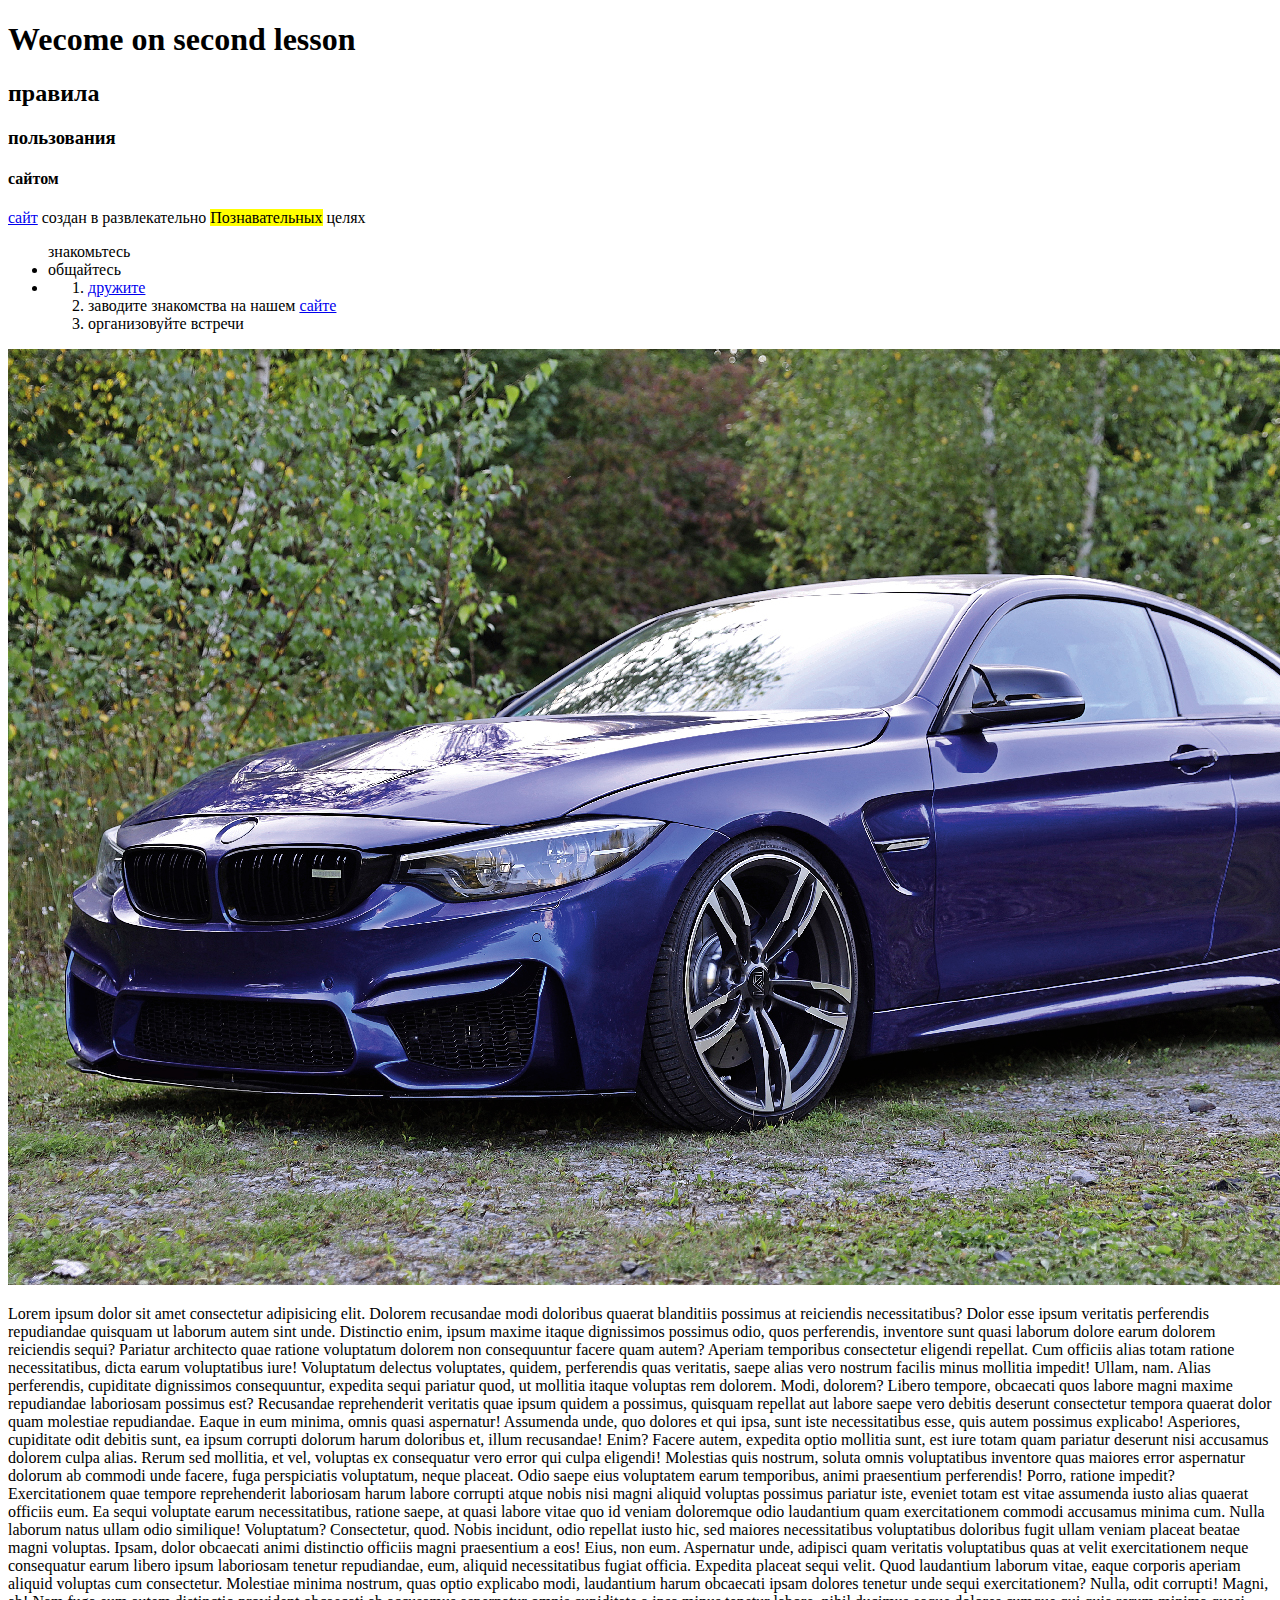
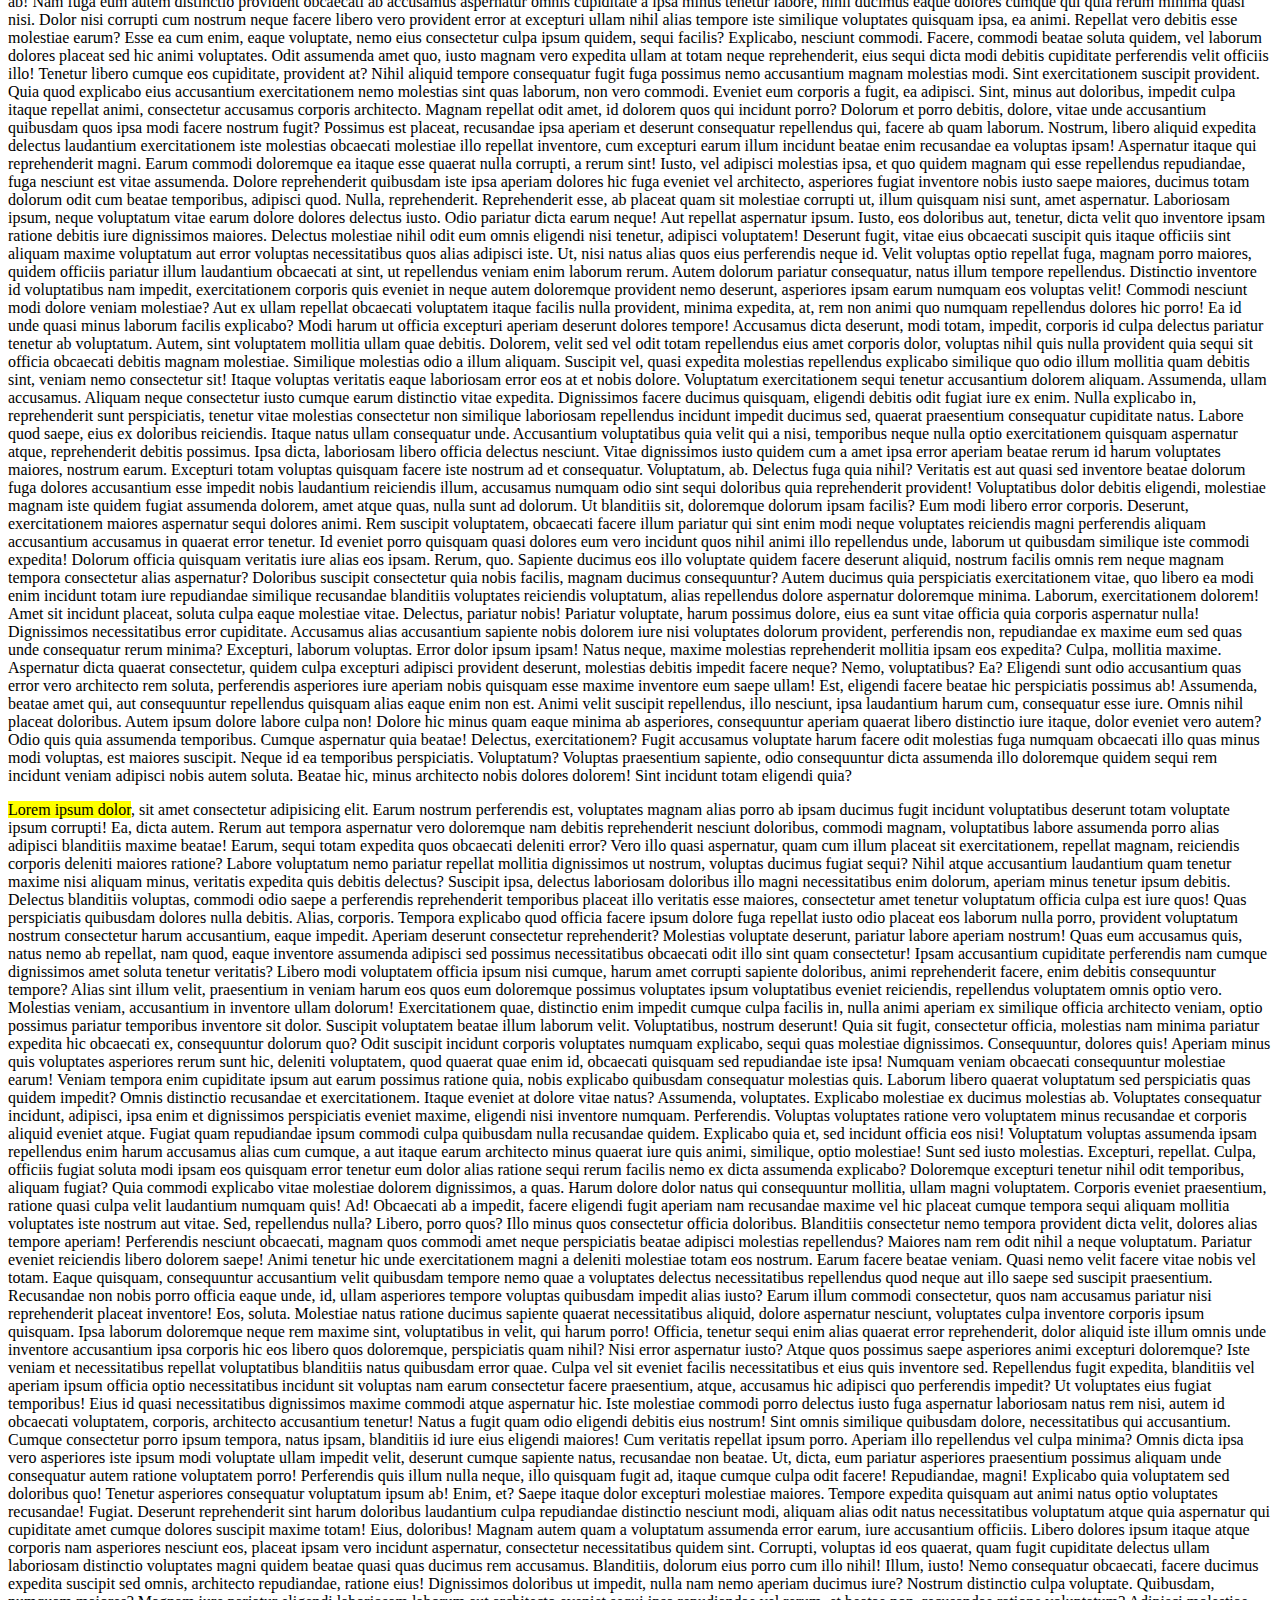
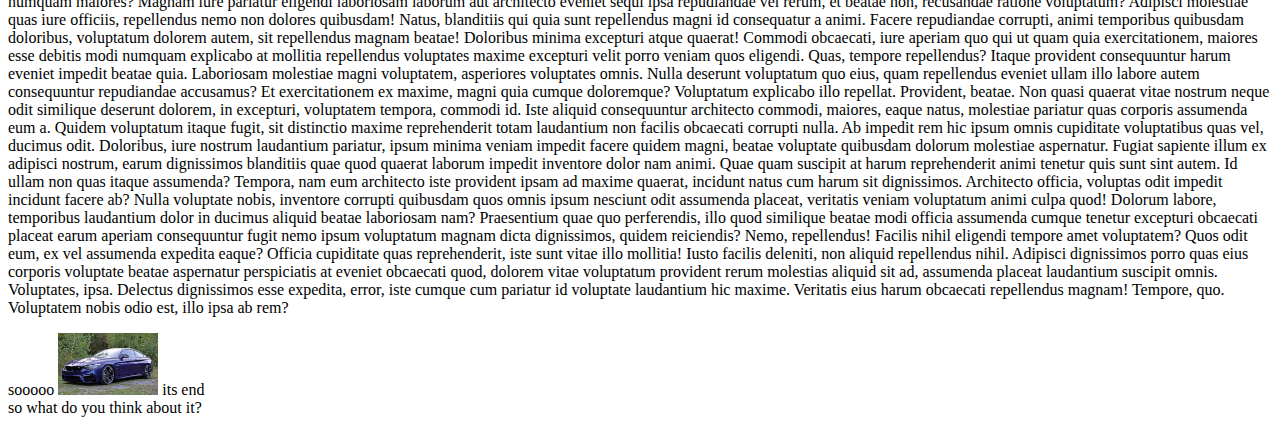
<file: lesson2/index.html>
<!DOCTYPE html> 
<html lang="en">
<head>
  <meta charset="UTF-8">
  <meta http-equiv="X-UA-Compatible" content="IE=edge">
  <meta name="viewport" content="width=device-width, initial-scale=1.0">
  <title>lesson2</title>
</head>
<body>
  <div class="header">
    <h1>Wecome on second lesson</h1>
      <h2>правила </h2>
      <h3>пользования </h3>
      <h4>сайтом</h4>
      <p> <a href="http://google.com">cайт</a> создан в развлекательно <mark>Познавательных</mark> целях </p>
      <ul>знакомьтесь
        <li> общайтесь</li>
        <li>
          <ol>
            <li> <a href="#2">дружите</a> </li>
            <li> заводите знакомства на нашем <a href="first.html">сайте</a></li>
            <li> организовуйте встречи </li>
          </ol>
        </li>
      </ul>
    <img src="img/3Q2A1597.jpg" alt="на изображение автомобиль бмв кузов ф32 сине-фиолетого цвета,которая стоит на фоне природы зеленых деревьев ">
    
  </div>
<main class="main">
  
        <div>
          <p class="text1 text">Lorem ipsum dolor sit amet consectetur adipisicing elit. Dolorem recusandae modi doloribus quaerat blanditiis possimus at reiciendis necessitatibus? Dolor esse ipsum veritatis perferendis repudiandae quisquam ut laborum autem sint unde.
          Distinctio enim, ipsum maxime itaque dignissimos possimus odio, quos perferendis, inventore sunt quasi laborum dolore earum dolorem reiciendis sequi? Pariatur architecto quae ratione voluptatum dolorem non consequuntur facere quam autem?
          Aperiam temporibus consectetur eligendi repellat. Cum officiis alias totam ratione necessitatibus, dicta earum voluptatibus iure! Voluptatum delectus voluptates, quidem, perferendis quas veritatis, saepe alias vero nostrum facilis minus mollitia impedit!
          Ullam, nam. Alias perferendis, cupiditate dignissimos consequuntur, expedita sequi pariatur quod, ut mollitia itaque voluptas rem dolorem. Modi, dolorem? Libero tempore, obcaecati quos labore magni maxime repudiandae laboriosam possimus est?
          Recusandae reprehenderit veritatis quae ipsum quidem a possimus, quisquam repellat aut labore saepe vero debitis deserunt consectetur tempora quaerat dolor quam molestiae repudiandae. Eaque in eum minima, omnis quasi aspernatur!
          Assumenda unde, quo dolores et qui ipsa, sunt iste necessitatibus esse, quis autem possimus explicabo! Asperiores, cupiditate odit debitis sunt, ea ipsum corrupti dolorum harum doloribus et, illum recusandae! Enim?
          Facere autem, expedita optio mollitia sunt, est iure totam quam pariatur deserunt nisi accusamus dolorem culpa alias. Rerum sed mollitia, et vel, voluptas ex consequatur vero error qui culpa eligendi!
          Molestias quis nostrum, soluta omnis voluptatibus inventore quas maiores error aspernatur dolorum ab commodi unde facere, fuga perspiciatis voluptatum, neque placeat. Odio saepe eius voluptatem earum temporibus, animi praesentium perferendis!
          Porro, ratione impedit? Exercitationem quae tempore reprehenderit laboriosam harum labore corrupti atque nobis nisi magni aliquid voluptas possimus pariatur iste, eveniet totam est vitae assumenda iusto alias quaerat officiis eum.
          Ea sequi voluptate earum necessitatibus, ratione saepe, at quasi labore vitae quo id veniam doloremque odio laudantium quam exercitationem commodi accusamus minima cum. Nulla laborum natus ullam odio similique! Voluptatum?
          Consectetur, quod. Nobis incidunt, odio repellat iusto hic, sed maiores necessitatibus voluptatibus doloribus fugit ullam veniam placeat beatae magni voluptas. Ipsam, dolor obcaecati animi distinctio officiis magni praesentium a eos!
          Eius, non eum. Aspernatur unde, adipisci quam veritatis voluptatibus quas at velit exercitationem neque consequatur earum libero ipsum laboriosam tenetur repudiandae, eum, aliquid necessitatibus fugiat officia. Expedita placeat sequi velit.
          Quod laudantium laborum vitae, eaque corporis aperiam aliquid voluptas cum consectetur. Molestiae minima nostrum, quas optio explicabo modi, laudantium harum obcaecati ipsam dolores tenetur unde sequi exercitationem? Nulla, odit corrupti!
          Magni, ab! Nam fuga eum autem distinctio provident obcaecati ab accusamus aspernatur omnis cupiditate a ipsa minus tenetur labore, nihil ducimus eaque dolores cumque qui quia rerum minima quasi nisi.
          Dolor nisi corrupti cum nostrum neque facere libero vero provident error at excepturi ullam nihil alias tempore iste similique voluptates quisquam ipsa, ea animi. Repellat vero debitis esse molestiae earum?
          Esse ea cum enim, eaque voluptate, nemo eius consectetur culpa ipsum quidem, sequi facilis? Explicabo, nesciunt commodi. Facere, commodi beatae soluta quidem, vel laborum dolores placeat sed hic animi voluptates.
          Odit assumenda amet quo, iusto magnam vero expedita ullam at totam neque reprehenderit, eius sequi dicta modi debitis cupiditate perferendis velit officiis illo! Tenetur libero cumque eos cupiditate, provident at?
          Nihil aliquid tempore consequatur fugit fuga possimus nemo accusantium magnam molestias modi. Sint exercitationem suscipit provident. Quia quod explicabo eius accusantium exercitationem nemo molestias sint quas laborum, non vero commodi.
          Eveniet eum corporis a fugit, ea adipisci. Sint, minus aut doloribus, impedit culpa itaque repellat animi, consectetur accusamus corporis architecto. Magnam repellat odit amet, id dolorem quos qui incidunt porro?
          Dolorum et porro debitis, dolore, vitae unde accusantium quibusdam quos ipsa modi facere nostrum fugit? Possimus est placeat, recusandae ipsa aperiam et deserunt consequatur repellendus qui, facere ab quam laborum.
          Nostrum, libero aliquid expedita delectus laudantium exercitationem iste molestias obcaecati molestiae illo repellat inventore, cum excepturi earum illum incidunt beatae enim recusandae ea voluptas ipsam! Aspernatur itaque qui reprehenderit magni.
          Earum commodi doloremque ea itaque esse quaerat nulla corrupti, a rerum sint! Iusto, vel adipisci molestias ipsa, et quo quidem magnam qui esse repellendus repudiandae, fuga nesciunt est vitae assumenda.
          Dolore reprehenderit quibusdam iste ipsa aperiam dolores hic fuga eveniet vel architecto, asperiores fugiat inventore nobis iusto saepe maiores, ducimus totam dolorum odit cum beatae temporibus, adipisci quod. Nulla, reprehenderit.
          Reprehenderit esse, ab placeat quam sit molestiae corrupti ut, illum quisquam nisi sunt, amet aspernatur. Laboriosam ipsum, neque voluptatum vitae earum dolore dolores delectus iusto. Odio pariatur dicta earum neque!
          Aut repellat aspernatur ipsum. Iusto, eos doloribus aut, tenetur, dicta velit quo inventore ipsam ratione debitis iure dignissimos maiores. Delectus molestiae nihil odit eum omnis eligendi nisi tenetur, adipisci voluptatem!
          Deserunt fugit, vitae eius obcaecati suscipit quis itaque officiis sint aliquam maxime voluptatum aut error voluptas necessitatibus quos alias adipisci iste. Ut, nisi natus alias quos eius perferendis neque id.
          Velit voluptas optio repellat fuga, magnam porro maiores, quidem officiis pariatur illum laudantium obcaecati at sint, ut repellendus veniam enim laborum rerum. Autem dolorum pariatur consequatur, natus illum tempore repellendus.
          Distinctio inventore id voluptatibus nam impedit, exercitationem corporis quis eveniet in neque autem doloremque provident nemo deserunt, asperiores ipsam earum numquam eos voluptas velit! Commodi nesciunt modi dolore veniam molestiae?
          Aut ex ullam repellat obcaecati voluptatem itaque facilis nulla provident, minima expedita, at, rem non animi quo numquam repellendus dolores hic porro! Ea id unde quasi minus laborum facilis explicabo?
          Modi harum ut officia excepturi aperiam deserunt dolores tempore! Accusamus dicta deserunt, modi totam, impedit, corporis id culpa delectus pariatur tenetur ab voluptatum. Autem, sint voluptatem mollitia ullam quae debitis.
          Dolorem, velit sed vel odit totam repellendus eius amet corporis dolor, voluptas nihil quis nulla provident quia sequi sit officia obcaecati debitis magnam molestiae. Similique molestias odio a illum aliquam.
          Suscipit vel, quasi expedita molestias repellendus explicabo similique quo odio illum mollitia quam debitis sint, veniam nemo consectetur sit! Itaque voluptas veritatis eaque laboriosam error eos at et nobis dolore.
          Voluptatum exercitationem sequi tenetur accusantium dolorem aliquam. Assumenda, ullam accusamus. Aliquam neque consectetur iusto cumque earum distinctio vitae expedita. Dignissimos facere ducimus quisquam, eligendi debitis odit fugiat iure ex enim.
          Nulla explicabo in, reprehenderit sunt perspiciatis, tenetur vitae molestias consectetur non similique laboriosam repellendus incidunt impedit ducimus sed, quaerat praesentium consequatur cupiditate natus. Labore quod saepe, eius ex doloribus reiciendis.
          Itaque natus ullam consequatur unde. Accusantium voluptatibus quia velit qui a nisi, temporibus neque nulla optio exercitationem quisquam aspernatur atque, reprehenderit debitis possimus. Ipsa dicta, laboriosam libero officia delectus nesciunt.
          Vitae dignissimos iusto quidem cum a amet ipsa error aperiam beatae rerum id harum voluptates maiores, nostrum earum. Excepturi totam voluptas quisquam facere iste nostrum ad et consequatur. Voluptatum, ab.
          Delectus fuga quia nihil? Veritatis est aut quasi sed inventore beatae dolorum fuga dolores accusantium esse impedit nobis laudantium reiciendis illum, accusamus numquam odio sint sequi doloribus quia reprehenderit provident!
          Voluptatibus dolor debitis eligendi, molestiae magnam iste quidem fugiat assumenda dolorem, amet atque quas, nulla sunt ad dolorum. Ut blanditiis sit, doloremque dolorum ipsam facilis? Eum modi libero error corporis.
          Deserunt, exercitationem maiores aspernatur sequi dolores animi. Rem suscipit voluptatem, obcaecati facere illum pariatur qui sint enim modi neque voluptates reiciendis magni perferendis aliquam accusantium accusamus in quaerat error tenetur.
          Id eveniet porro quisquam quasi dolores eum vero incidunt quos nihil animi illo repellendus unde, laborum ut quibusdam similique iste commodi expedita! Dolorum officia quisquam veritatis iure alias eos ipsam.
          Rerum, quo. Sapiente ducimus eos illo voluptate quidem facere deserunt aliquid, nostrum facilis omnis rem neque magnam tempora consectetur alias aspernatur? Doloribus suscipit consectetur quia nobis facilis, magnam ducimus consequuntur?
          Autem ducimus quia perspiciatis exercitationem vitae, quo libero ea modi enim incidunt totam iure repudiandae similique recusandae blanditiis voluptates reiciendis voluptatum, alias repellendus dolore aspernatur doloremque minima. Laborum, exercitationem dolorem!
          Amet sit incidunt placeat, soluta culpa eaque molestiae vitae. Delectus, pariatur nobis! Pariatur voluptate, harum possimus dolore, eius ea sunt vitae officia quia corporis aspernatur nulla! Dignissimos necessitatibus error cupiditate.
          Accusamus alias accusantium sapiente nobis dolorem iure nisi voluptates dolorum provident, perferendis non, repudiandae ex maxime eum sed quas unde consequatur rerum minima? Excepturi, laborum voluptas. Error dolor ipsum ipsam!
          Natus neque, maxime molestias reprehenderit mollitia ipsam eos expedita? Culpa, mollitia maxime. Aspernatur dicta quaerat consectetur, quidem culpa excepturi adipisci provident deserunt, molestias debitis impedit facere neque? Nemo, voluptatibus? Ea?
          Eligendi sunt odio accusantium quas error vero architecto rem soluta, perferendis asperiores iure aperiam nobis quisquam esse maxime inventore eum saepe ullam! Est, eligendi facere beatae hic perspiciatis possimus ab!
          Assumenda, beatae amet qui, aut consequuntur repellendus quisquam alias eaque enim non est. Animi velit suscipit repellendus, illo nesciunt, ipsa laudantium harum cum, consequatur esse iure. Omnis nihil placeat doloribus.
          Autem ipsum dolore labore culpa non! Dolore hic minus quam eaque minima ab asperiores, consequuntur aperiam quaerat libero distinctio iure itaque, dolor eveniet vero autem? Odio quis quia assumenda temporibus.
          Cumque aspernatur quia beatae! Delectus, exercitationem? Fugit accusamus voluptate harum facere odit molestias fuga numquam obcaecati illo quas minus modi voluptas, est maiores suscipit. Neque id ea temporibus perspiciatis. Voluptatum?
          Voluptas praesentium sapiente, odio consequuntur dicta assumenda illo doloremque quidem sequi rem incidunt veniam adipisci nobis autem soluta. Beatae hic, minus architecto nobis dolores dolorem! Sint incidunt totam eligendi quia?</p>
        </div>
        <div class="text2 text" id="2">
          <p><mark>Lorem ipsum dolor</mark>, sit amet consectetur adipisicing elit. Earum nostrum perferendis est, voluptates magnam alias porro ab ipsam ducimus fugit incidunt voluptatibus deserunt totam voluptate ipsum corrupti! Ea, dicta autem.
        Rerum aut tempora aspernatur vero doloremque nam debitis reprehenderit nesciunt doloribus, commodi magnam, voluptatibus labore assumenda porro alias adipisci blanditiis maxime beatae! Earum, sequi totam expedita quos obcaecati deleniti error?
        Vero illo quasi aspernatur, quam cum illum placeat sit exercitationem, repellat magnam, reiciendis corporis deleniti maiores ratione? Labore voluptatum nemo pariatur repellat mollitia dignissimos ut nostrum, voluptas ducimus fugiat sequi?
        Nihil atque accusantium laudantium quam tenetur maxime nisi aliquam minus, veritatis expedita quis debitis delectus? Suscipit ipsa, delectus laboriosam doloribus illo magni necessitatibus enim dolorum, aperiam minus tenetur ipsum debitis.
        Delectus blanditiis voluptas, commodi odio saepe a perferendis reprehenderit temporibus placeat illo veritatis esse maiores, consectetur amet tenetur voluptatum officia culpa est iure quos! Quas perspiciatis quibusdam dolores nulla debitis.
        Alias, corporis. Tempora explicabo quod officia facere ipsum dolore fuga repellat iusto odio placeat eos laborum nulla porro, provident voluptatum nostrum consectetur harum accusantium, eaque impedit. Aperiam deserunt consectetur reprehenderit?
        Molestias voluptate deserunt, pariatur labore aperiam nostrum! Quas eum accusamus quis, natus nemo ab repellat, nam quod, eaque inventore assumenda adipisci sed possimus necessitatibus obcaecati odit illo sint quam consectetur!
        Ipsam accusantium cupiditate perferendis nam cumque dignissimos amet soluta tenetur veritatis? Libero modi voluptatem officia ipsum nisi cumque, harum amet corrupti sapiente doloribus, animi reprehenderit facere, enim debitis consequuntur tempore?
        Alias sint illum velit, praesentium in veniam harum eos quos eum doloremque possimus voluptates ipsum voluptatibus eveniet reiciendis, repellendus voluptatem omnis optio vero. Molestias veniam, accusantium in inventore ullam dolorum!
        Exercitationem quae, distinctio enim impedit cumque culpa facilis in, nulla animi aperiam ex similique officia architecto veniam, optio possimus pariatur temporibus inventore sit dolor. Suscipit voluptatem beatae illum laborum velit.
        Voluptatibus, nostrum deserunt! Quia sit fugit, consectetur officia, molestias nam minima pariatur expedita hic obcaecati ex, consequuntur dolorum quo? Odit suscipit incidunt corporis voluptates numquam explicabo, sequi quas molestiae dignissimos.
        Consequuntur, dolores quis! Aperiam minus quis voluptates asperiores rerum sunt hic, deleniti voluptatem, quod quaerat quae enim id, obcaecati quisquam sed repudiandae iste ipsa! Numquam veniam obcaecati consequuntur molestiae earum!
        Veniam tempora enim cupiditate ipsum aut earum possimus ratione quia, nobis explicabo quibusdam consequatur molestias quis. Laborum libero quaerat voluptatum sed perspiciatis quas quidem impedit? Omnis distinctio recusandae et exercitationem.
        Itaque eveniet at dolore vitae natus? Assumenda, voluptates. Explicabo molestiae ex ducimus molestias ab. Voluptates consequatur incidunt, adipisci, ipsa enim et dignissimos perspiciatis eveniet maxime, eligendi nisi inventore numquam. Perferendis.
        Voluptas voluptates ratione vero voluptatem minus recusandae et corporis aliquid eveniet atque. Fugiat quam repudiandae ipsum commodi culpa quibusdam nulla recusandae quidem. Explicabo quia et, sed incidunt officia eos nisi!
        Voluptatum voluptas assumenda ipsam repellendus enim harum accusamus alias cum cumque, a aut itaque earum architecto minus quaerat iure quis animi, similique, optio molestiae! Sunt sed iusto molestias. Excepturi, repellat.
        Culpa, officiis fugiat soluta modi ipsam eos quisquam error tenetur eum dolor alias ratione sequi rerum facilis nemo ex dicta assumenda explicabo? Doloremque excepturi tenetur nihil odit temporibus, aliquam fugiat?
        Quia commodi explicabo vitae molestiae dolorem dignissimos, a quas. Harum dolore dolor natus qui consequuntur mollitia, ullam magni voluptatem. Corporis eveniet praesentium, ratione quasi culpa velit laudantium numquam quis! Ad!
        Obcaecati ab a impedit, facere eligendi fugit aperiam nam recusandae maxime vel hic placeat cumque tempora sequi aliquam mollitia voluptates iste nostrum aut vitae. Sed, repellendus nulla? Libero, porro quos?
        Illo minus quos consectetur officia doloribus. Blanditiis consectetur nemo tempora provident dicta velit, dolores alias tempore aperiam! Perferendis nesciunt obcaecati, magnam quos commodi amet neque perspiciatis beatae adipisci molestias repellendus?
        Maiores nam rem odit nihil a neque voluptatum. Pariatur eveniet reiciendis libero dolorem saepe! Animi tenetur hic unde exercitationem magni a deleniti molestiae totam eos nostrum. Earum facere beatae veniam.
        Quasi nemo velit facere vitae nobis vel totam. Eaque quisquam, consequuntur accusantium velit quibusdam tempore nemo quae a voluptates delectus necessitatibus repellendus quod neque aut illo saepe sed suscipit praesentium.
        Recusandae non nobis porro officia eaque unde, id, ullam asperiores tempore voluptas quibusdam impedit alias iusto? Earum illum commodi consectetur, quos nam accusamus pariatur nisi reprehenderit placeat inventore! Eos, soluta.
        Molestiae natus ratione ducimus sapiente quaerat necessitatibus aliquid, dolore aspernatur nesciunt, voluptates culpa inventore corporis ipsum quisquam. Ipsa laborum doloremque neque rem maxime sint, voluptatibus in velit, qui harum porro!
        Officia, tenetur sequi enim alias quaerat error reprehenderit, dolor aliquid iste illum omnis unde inventore accusantium ipsa corporis hic eos libero quos doloremque, perspiciatis quam nihil? Nisi error aspernatur iusto?
        Atque quos possimus saepe asperiores animi excepturi doloremque? Iste veniam et necessitatibus repellat voluptatibus blanditiis natus quibusdam error quae. Culpa vel sit eveniet facilis necessitatibus et eius quis inventore sed.
        Repellendus fugit expedita, blanditiis vel aperiam ipsum officia optio necessitatibus incidunt sit voluptas nam earum consectetur facere praesentium, atque, accusamus hic adipisci quo perferendis impedit? Ut voluptates eius fugiat temporibus!
        Eius id quasi necessitatibus dignissimos maxime commodi atque aspernatur hic. Iste molestiae commodi porro delectus iusto fuga aspernatur laboriosam natus rem nisi, autem id obcaecati voluptatem, corporis, architecto accusantium tenetur!
        Natus a fugit quam odio eligendi debitis eius nostrum! Sint omnis similique quibusdam dolore, necessitatibus qui accusantium. Cumque consectetur porro ipsum tempora, natus ipsam, blanditiis id iure eius eligendi maiores!
        Cum veritatis repellat ipsum porro. Aperiam illo repellendus vel culpa minima? Omnis dicta ipsa vero asperiores iste ipsum modi voluptate ullam impedit velit, deserunt cumque sapiente natus, recusandae non beatae.
        Ut, dicta, eum pariatur asperiores praesentium possimus aliquam unde consequatur autem ratione voluptatem porro! Perferendis quis illum nulla neque, illo quisquam fugit ad, itaque cumque culpa odit facere! Repudiandae, magni!
        Explicabo quia voluptatem sed doloribus quo! Tenetur asperiores consequatur voluptatum ipsum ab! Enim, et? Saepe itaque dolor excepturi molestiae maiores. Tempore expedita quisquam aut animi natus optio voluptates recusandae! Fugiat.
        Deserunt reprehenderit sint harum doloribus laudantium culpa repudiandae distinctio nesciunt modi, aliquam alias odit natus necessitatibus voluptatum atque quia aspernatur qui cupiditate amet cumque dolores suscipit maxime totam! Eius, doloribus!
        Magnam autem quam a voluptatum assumenda error earum, iure accusantium officiis. Libero dolores ipsum itaque atque corporis nam asperiores nesciunt eos, placeat ipsam vero incidunt aspernatur, consectetur necessitatibus quidem sint.
        Corrupti, voluptas id eos quaerat, quam fugit cupiditate delectus ullam laboriosam distinctio voluptates magni quidem beatae quasi quas ducimus rem accusamus. Blanditiis, dolorum eius porro cum illo nihil! Illum, iusto!
        Nemo consequatur obcaecati, facere ducimus expedita suscipit sed omnis, architecto repudiandae, ratione eius! Dignissimos doloribus ut impedit, nulla nam nemo aperiam ducimus iure? Nostrum distinctio culpa voluptate. Quibusdam, numquam maiores?
        Magnam iure pariatur eligendi laboriosam laborum aut architecto eveniet sequi ipsa repudiandae vel rerum, et beatae non, recusandae ratione voluptatum? Adipisci molestiae quas iure officiis, repellendus nemo non dolores quibusdam!
        Natus, blanditiis qui quia sunt repellendus magni id consequatur a animi. Facere repudiandae corrupti, animi temporibus quibusdam doloribus, voluptatum dolorem autem, sit repellendus magnam beatae! Doloribus minima excepturi atque quaerat!
        Commodi obcaecati, iure aperiam quo qui ut quam quia exercitationem, maiores esse debitis modi numquam explicabo at mollitia repellendus voluptates maxime excepturi velit porro veniam quos eligendi. Quas, tempore repellendus?
        Itaque provident consequuntur harum eveniet impedit beatae quia. Laboriosam molestiae magni voluptatem, asperiores voluptates omnis. Nulla deserunt voluptatum quo eius, quam repellendus eveniet ullam illo labore autem consequuntur repudiandae accusamus?
        Et exercitationem ex maxime, magni quia cumque doloremque? Voluptatum explicabo illo repellat. Provident, beatae. Non quasi quaerat vitae nostrum neque odit similique deserunt dolorem, in excepturi, voluptatem tempora, commodi id.
        Iste aliquid consequuntur architecto commodi, maiores, eaque natus, molestiae pariatur quas corporis assumenda eum a. Quidem voluptatum itaque fugit, sit distinctio maxime reprehenderit totam laudantium non facilis obcaecati corrupti nulla.
        Ab impedit rem hic ipsum omnis cupiditate voluptatibus quas vel, ducimus odit. Doloribus, iure nostrum laudantium pariatur, ipsum minima veniam impedit facere quidem magni, beatae voluptate quibusdam dolorum molestiae aspernatur.
        Fugiat sapiente illum ex adipisci nostrum, earum dignissimos blanditiis quae quod quaerat laborum impedit inventore dolor nam animi. Quae quam suscipit at harum reprehenderit animi tenetur quis sunt sint autem.
        Id ullam non quas itaque assumenda? Tempora, nam eum architecto iste provident ipsam ad maxime quaerat, incidunt natus cum harum sit dignissimos. Architecto officia, voluptas odit impedit incidunt facere ab?
        Nulla voluptate nobis, inventore corrupti quibusdam quos omnis ipsum nesciunt odit assumenda placeat, veritatis veniam voluptatum animi culpa quod! Dolorum labore, temporibus laudantium dolor in ducimus aliquid beatae laboriosam nam?
        Praesentium quae quo perferendis, illo quod similique beatae modi officia assumenda cumque tenetur excepturi obcaecati placeat earum aperiam consequuntur fugit nemo ipsum voluptatum magnam dicta dignissimos, quidem reiciendis? Nemo, repellendus!
        Facilis nihil eligendi tempore amet voluptatem? Quos odit eum, ex vel assumenda expedita eaque? Officia cupiditate quas reprehenderit, iste sunt vitae illo mollitia! Iusto facilis deleniti, non aliquid repellendus nihil.
        Adipisci dignissimos porro quas eius corporis voluptate beatae aspernatur perspiciatis at eveniet obcaecati quod, dolorem vitae voluptatum provident rerum molestias aliquid sit ad, assumenda placeat laudantium suscipit omnis. Voluptates, ipsa.
        Delectus dignissimos esse expedita, error, iste cumque cum pariatur id voluptate laudantium hic maxime. Veritatis eius harum obcaecati repellendus magnam! Tempore, quo. Voluptatem nobis odio est, illo ipsa ab rem?</p>
        </div>
</main>

<footer class="footer">
  <div>
    sooooo <img width="100" src="img/3Q2A1597.jpg" alt="">
    its end
  </div>
  <div>
   so what do
   <span>you think</span>
    about it?
  </div>
</footer>

</body>
</html>
</file>
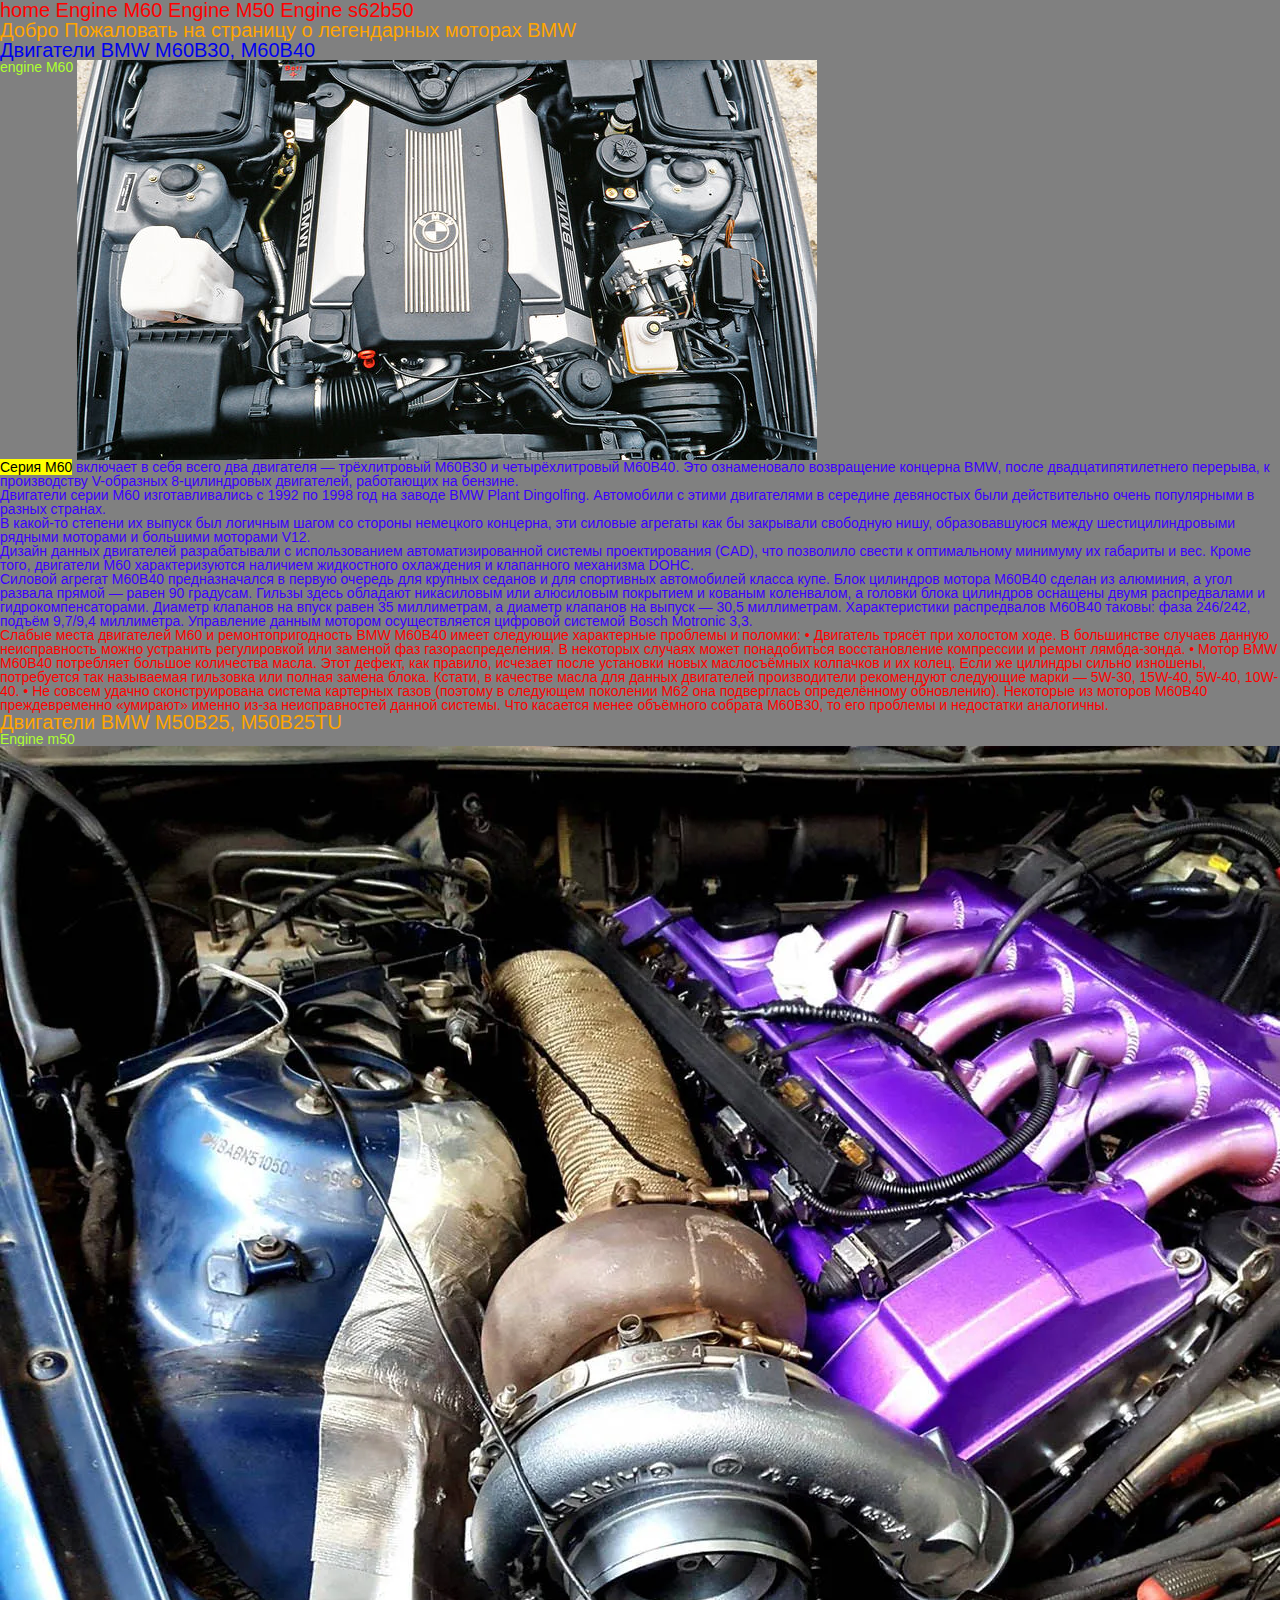
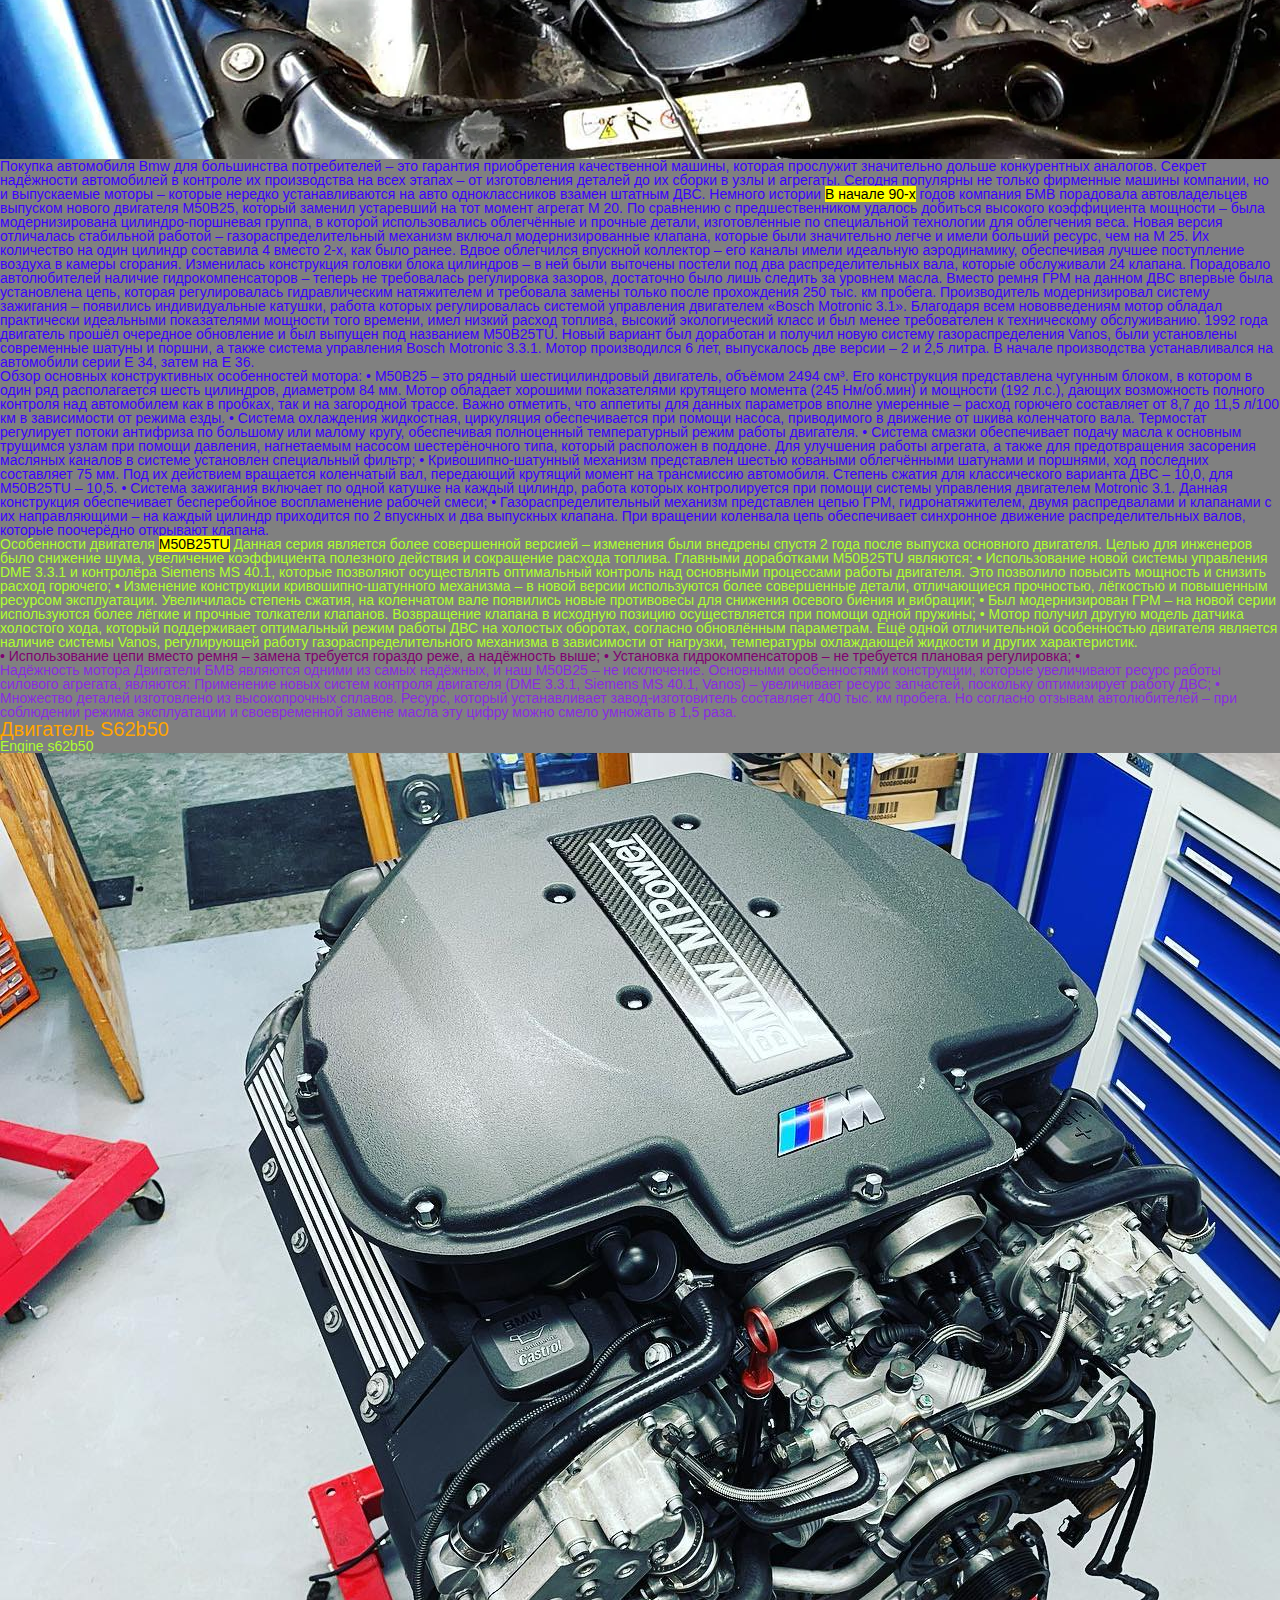
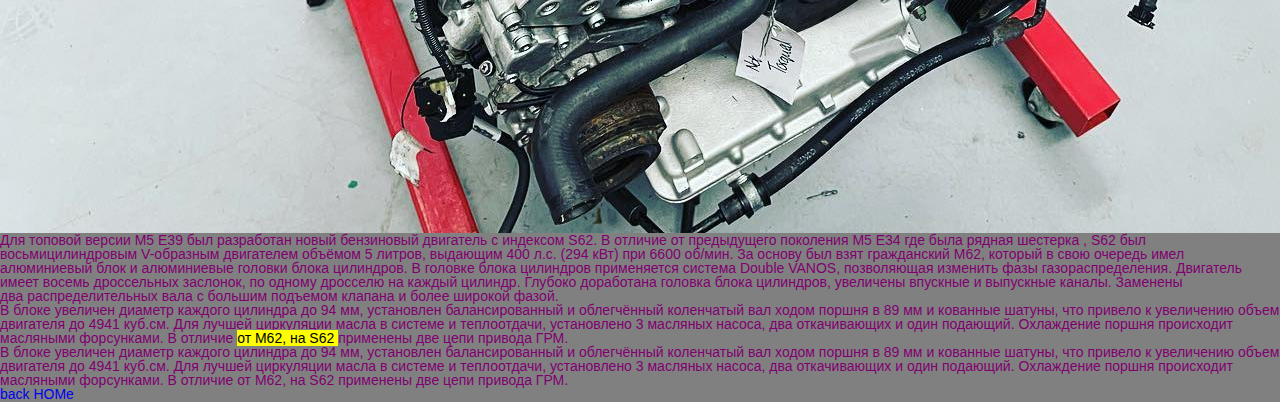
<file: lesson3/index.html>
<!DOCTYPE html> 
<html lang="en">
<head>
  <meta charset="UTF-8">
  <meta http-equiv="X-UA-Compatible" content="IE=edge">
  <meta name="viewport" content="width=device-width, initial-scale=1.0">
  <link rel="stylesheet" href="css/style.css">
  <title>lesson3</title>
</head>
<body>
  <div class="wrapper">
    <header>
      <nav class="menu__header">
        <a href="#" id="home" class="header__link">home</a>
        <a href="#M60" id="60" class="header__link">Engine M60</a>
        <a href="#M50" id="50" class="header__link">Engine M50</a>
        <a href="#s62b50" id="62" class="header__link">Engine s62b50</a>
      </nav>
    </header>
    <main>
      <div class="main__title">
        <h1>Добро Пожаловать на страницу о легендарных моторах BMW </h1>
      </div>
      <div class="main__content">
          <div class="main__item">
            <div class="main__title"><h2><a href="http://google.com">Двигатели BMW M60B30, M60B40</a></h2> </div>
              <ul class="item__list">
                <li class="text">
                  <a href="#home"  id="M60" class="main__link">engine M60</a>
                  <img src="img/1ENGINEM60.jpg" alt=" bmw engine m60">
                  <p>
                    <mark>Серия M60</mark> включает в себя всего два двигателя — трёхлитровый M60B30 и четырёхлитровый M60B40. Это ознаменовало возвращение концерна BMW, после двадцатипятилетнего перерыва, к производству V-образных 8-цилиндровых двигателей, работающих на бензине.
                  </p>
                  <p>
                    Двигатели серии M60 изготавливались с 1992 по 1998 год на заводе BMW Plant Dingolfing. Автомобили с этими двигателями в середине девяностых были действительно очень популярными в разных странах.
                  </p>
                  <p>
                    В какой-то степени их выпуск был логичным шагом со стороны немецкого концерна, эти силовые агрегаты как бы закрывали свободную нишу, образовавшуюся между шестицилиндровыми рядными моторами и большими моторами V12.
                  </p>
                  <p>
                    Дизайн данных двигателей разрабатывали с использованием автоматизированной системы проектирования (CAD), что позволило свести к оптимальному минимуму их габариты и вес. Кроме того, двигатели M60 характеризуются наличием жидкостного охлаждения и клапанного механизма DOHC.
                  </p>
                  <p >
                    Силовой агрегат M60B40 предназначался в первую очередь для крупных седанов и для спортивных автомобилей класса купе. Блок цилиндров мотора M60B40 сделан из алюминия, а угол развала прямой — равен 90 градусам. Гильзы здесь обладают никасиловым или алюсиловым покрытием и кованым коленвалом, а головки блока цилиндров оснащены двумя распредвалами и гидрокомпенсаторами.
                    Диаметр клапанов на впуск равен 35 миллиметрам, а диаметр клапанов на выпуск — 30,5 миллиметрам. Характеристики распредвалов М60B40 таковы: фаза 246/242, подъём 9,7/9,4 миллиметра. Управление данным мотором осуществляется цифровой системой Bosch Motronic 3,3.
                  </p>
                </li>
              </ul>
             <p class="after">
                Слабые места двигателей M60 и ремонтопригодность
                BMW M60B40 имеет следующие характерные проблемы и поломки:
                •	Двигатель трясёт при холостом ходе. В большинстве случаев данную неисправность можно устранить регулировкой или заменой фаз газораспределения. В некоторых случаях может понадобиться восстановление компрессии и ремонт лямбда-зонда.
                •	Мотор BMW M60B40 потребляет большое количества масла. Этот дефект, как правило, исчезает после установки новых маслосъёмных колпачков и их колец. Если же цилиндры сильно изношены, потребуется так называемая гильзовка или полная замена блока. Кстати, в качестве масла для данных двигателей производители рекомендуют следующие марки — 5W-30, 15W-40, 5W-40, 10W-40.
                •	Не совсем удачно сконструирована система картерных газов (поэтому в следующем поколении M62 она подверглась определённому обновлению). Некоторые из моторов M60B40 преждевременно «умирают» именно из-за неисправностей данной системы.
                Что касается менее объёмного собрата M60B30, то его проблемы и недостатки аналогичны.
             </p>
          </div>
          <div class="main__item">
            <div class="main__title"><h2>Двигатели BMW M50B25, M50B25TU</h2></div>
              <ul class="item__list">
                <li class="text">
                  <a href="#home"  id="M50" class="main__link">Engine m50</a>
                  <img src="img/m50t2.webp" alt="engine bmw m50">
                  <p>
                    Покупка автомобиля Bmw для большинства потребителей – это гарантия приобретения качественной машины, которая прослужит значительно дольше конкурентных аналогов.

                    Секрет надёжности автомобилей в контроле их производства на всех этапах – от изготовления деталей до их сборки в узлы и агрегаты. Сегодня популярны не только фирменные машины компании, но и выпускаемые моторы – которые нередко устанавливаются на авто одноклассников взамен штатным ДВС.
                    Немного истории
                    <mark>В начале 90-х</mark> годов компания БМВ порадовала автовладельцев выпуском нового двигателя M50B25, который заменил устаревший на тот момент агрегат М 20. По сравнению с предшественником удалось добиться высокого коэффициента мощности – была модернизирована цилиндро-поршневая группа, в которой использовались облегчённые и прочные детали, изготовленные по специальной технологии для облегчения веса.
                    Новая версия отличалась стабильной работой – газораспределительный механизм включал модернизированные клапана, которые были значительно легче и имели больший ресурс, чем на М 25. Их количество на один цилиндр составила 4 вместо 2-х, как было ранее. Вдвое облегчился впускной коллектор – его каналы имели идеальную аэродинамику, обеспечивая лучшее поступление воздуха в камеры сгорания.
                    Изменилась конструкция головки блока цилиндров – в ней были выточены постели под два распределительных вала, которые обслуживали 24 клапана. Порадовало автолюбителей наличие гидрокомпенсаторов – теперь не требовалась регулировка зазоров, достаточно было лишь следить за уровнем масла. Вместо ремня ГРМ на данном ДВС впервые была установлена цепь, которая регулировалась гидравлическим натяжителем и требовала замены только после прохождения 250 тыс. км пробега.
                    Производитель модернизировал систему зажигания – появились индивидуальные катушки, работа которых регулировалась системой управления двигателем «Bosch Motronic 3.1».
                    Благодаря всем нововведениям мотор обладал практически идеальными показателями мощности того времени, имел низкий расход топлива, высокий экологический класс и был менее требователен к техническому обслуживанию.
                    
                    1992 года двигатель прошёл очередное обновление и был выпущен под названием M50B25TU. Новый вариант был доработан и получил новую систему газораспределения Vanos, были установлены современные шатуны и поршни, а также система управления Bosch Motronic 3.3.1.
                    Мотор производился 6 лет, выпускалось две версии – 2 и 2,5 литра. В начале производства устанавливался на автомобили серии Е 34, затем на Е 36.
                  </p>
                  <p >
                    Обзор основных конструктивных особенностей мотора:
                    •	М50В25 – это рядный шестицилиндровый двигатель, объёмом 2494 см³. Его конструкция представлена чугунным блоком, в котором в один ряд располагается шесть цилиндров, диаметром 84 мм. Мотор обладает хорошими показателями крутящего момента (245 Нм/об.мин) и мощности (192 л.с.), дающих возможность полного контроля над автомобилем как в пробках, так и на загородной трассе. Важно отметить, что аппетиты для данных параметров вполне умеренные – расход горючего составляет от 8,7 до 11,5 л/100 км в зависимости от режима езды.
                    •	Система охлаждения жидкостная, циркуляция обеспечивается при помощи насоса, приводимого в движение от шкива коленчатого вала. Термостат регулирует потоки антифриза по большому или малому кругу, обеспечивая полноценный температурный режим работы двигателя.
                    •	Система смазки обеспечивает подачу масла к основным трущимся узлам при помощи давления, нагнетаемым насосом шестерёночного типа, который расположен в поддоне. Для улучшения работы агрегата, а также для предотвращения засорения масляных каналов в системе установлен специальный фильтр;
                    •	Кривошипно-шатунный механизм представлен шестью коваными облегчёнными шатунами и поршнями, ход последних составляет 75 мм. Под их действием вращается коленчатый вал, передающий крутящий момент на трансмиссию автомобиля. Степень сжатия для классического варианта ДВС – 10,0, для М50В25TU – 10,5.
                    •	Система зажигания включает по одной катушке на каждый цилиндр, работа которых контролируется при помощи системы управления двигателем Motronic 3.1. Данная конструкция обеспечивает бесперебойное воспламенение рабочей смеси;
                    •	Газораспределительный механизм представлен цепью ГРМ, гидронатяжителем, двумя распредвалами и клапанами с их направляющими – на каждый цилиндр приходится по 2 впускных и два выпускных клапана. При вращении коленвала цепь обеспечивает синхронное движение распределительных валов, которые поочерёдно открывают клапана.
                  </p>
                  <p class="more">
                    Особенности двигателя <mark>M50B25TU</mark>
                    Данная серия является более совершенной версией – изменения были внедрены спустя 2 года после выпуска основного двигателя. Целью для инженеров было снижение шума, увеличение коэффициента полезного действия и сокращение расхода топлива. Главными доработками М50В25TU являются:
                      •	Использование новой системы управления DME 3.3.1 и контролёра Siemens MS 40.1, которые позволяют осуществлять оптимальный контроль над основными процессами работы двигателя. Это позволило повысить мощность и снизить расход горючего;
                      •	Изменение конструкции кривошипно-шатунного механизма – в новой версии используются более совершенные детали, отличающиеся прочностью, лёгкостью и повышенным ресурсом эксплуатации. Увеличилась степень сжатия, на коленчатом вале появились новые противовесы для снижения осевого биения и вибрации;
                      •	Был модернизирован ГРМ – на новой серии используются более лёгкие и прочные толкатели клапанов. Возвращение клапана в исходную позицию осуществляется при помощи одной пружины;
                      •	Мотор получил другую модель датчика холостого хода, который поддерживает оптимальный режим работы ДВС на холостых оборотах, согласно обновлённым параметрам.
                    
                    Ещё одной отличительной особенностью двигателя является наличие системы Vanos, регулирующей работу газораспределительного механизма в зависимости от нагрузки, температуры охлаждающей жидкости и других характеристик.
                  </p>
                </li>
              </ul>
              <div class="next__container" >
                <p class="low">
                  •	Использование цепи вместо ремня – замена требуется гораздо реже, а надёжность выше;
                  •	Установка гидрокомпенсаторов – не требуется плановая регулировка;
                  •
                </p>
              </div>
              <p id="did">
                Надёжность мотора
                Двигатели БМВ являются одними из самых надёжных, и наш M50B25 – не исключение. Основными особенностями конструкции, которые увеличивают ресурс работы силового агрегата, являются:
                Применение новых систем контроля двигателя (DME 3.3.1, Siemens MS 40.1, Vanos) – увеличивает ресурс запчастей, поскольку оптимизирует работу ДВС;
                •	Множество деталей изготовлено из высокопрочных сплавов.
                Ресурс, который устанавливает завод-изготовитель составляет 400 тыс. км пробега. Но согласно отзывам автолюбителей – при соблюдении режима эксплуатации и своевременной замене масла эту цифру можно смело умножать в 1,5 раза.
              </p>
          </div>
          <div class="main__item">
            <div class="main__title"><h2>Двигатель S62b50</h2> </div>
              <ul class="item__list">
                <li class="text2__container">
                  <a href="#home"  id="s62b50" class="main__link">Engine s62b50</a>
                  <img src="img/2S62.jpg" alt="engine s62b50">
                  <p>
                    Для топовой версии М5 Е39 был разработан новый бензиновый двигатель с индексом S62. В отличие от предыдущего поколения M5 E34 где была рядная шестерка , S62 был восьмицилиндровым V-образным двигателем объёмом 5 литров, выдающим 400 л.с. (294 кВт) при 6600 об/мин. За основу был взят гражданский М62, который в свою очередь имел алюминиевый блок и алюминиевые головки блока цилиндров.
                    В головке блока цилиндров применяется система Double VANOS, позволяющая изменить фазы газораспределения. Двигатель имеет восемь дроссельных заслонок, по одному дросселю на каждый цилиндр. Глубоко доработана головка блока цилиндров, увеличены впускные и выпускные каналы. Заменены два распределительных вала с большим подъемом клапана и более широкой фазой.
                  </p>
                  <p >
                    В блоке увеличен диаметр каждого цилиндра до 94 мм, установлен балансированный и облегчённый коленчатый вал ходом поршня в 89 мм и кованные шатуны, что привело к увеличению объем двигателя до 4941 куб.см. Для лучшей циркуляции масла в системе и теплоотдачи, установлено 3 масляных насоса, два откачивающих и один подающий. Охлаждение поршня происходит масляными форсунками.
                    В отличие <mark>от М62, на S62 </mark>применены две цепи привода ГРМ.
                  </p>
                  <p class="primer">
                    В блоке увеличен диаметр каждого цилиндра до 94 мм, установлен балансированный и облегчённый коленчатый вал ходом поршня в 89 мм и кованные шатуны, что привело к увеличению объем двигателя до 4941 куб.см. Для лучшей циркуляции масла в системе и теплоотдачи, установлено 3 масляных насоса, два откачивающих и один подающий. Охлаждение поршня происходит масляными форсунками.
                    В отличие от М62, на S62 применены две цепи привода ГРМ.
                  </p>
                </li>
              </ul>
          </div>
      </div>
    </main>
    <footer class="footer">
        <a href="#home" >back HOMe </a>
    </footer>
  </div>
</body>
</html>
</file>
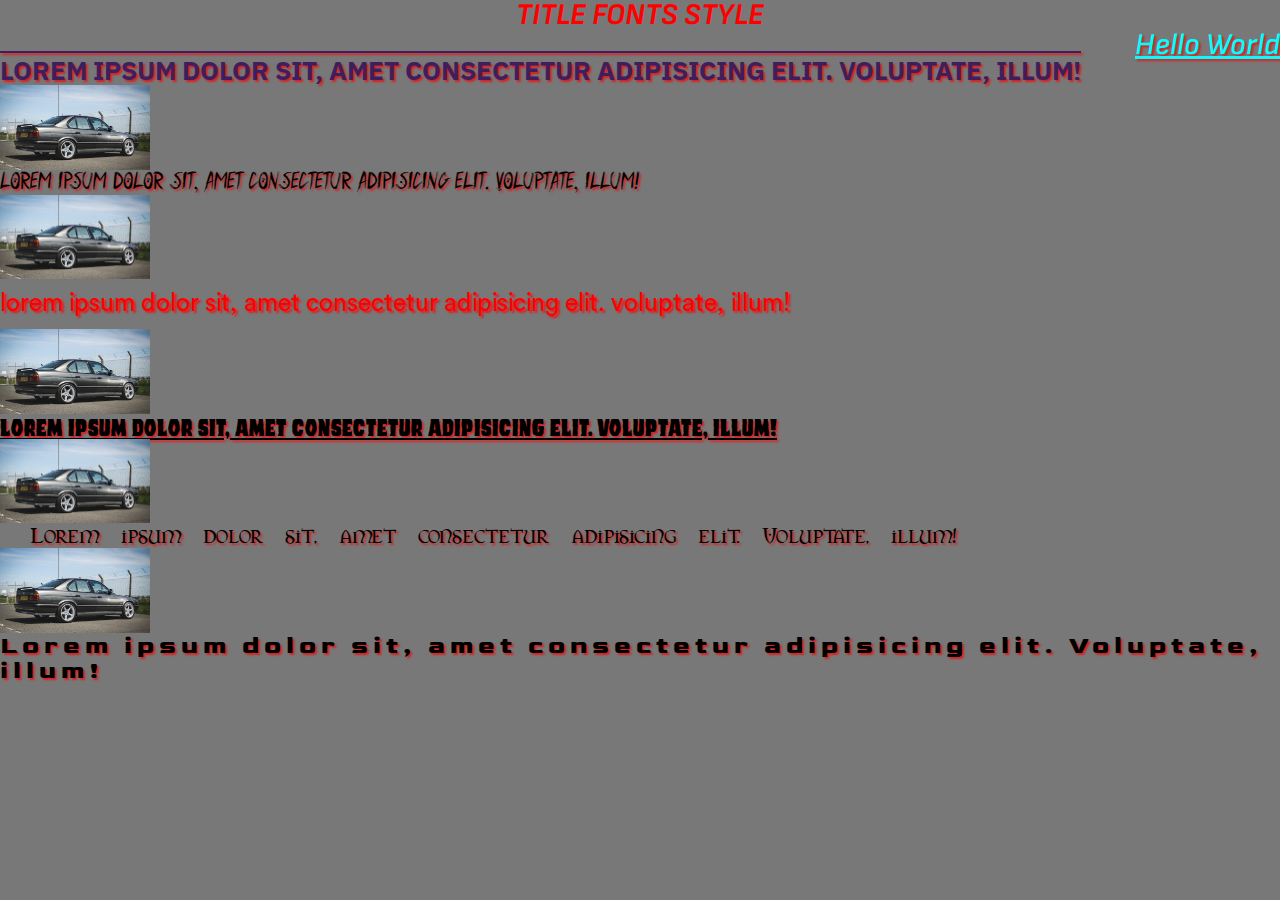
<file: lesson4/index.html>
<!DOCTYPE html>
<html lang="en">
<head>
  <meta charset="UTF-8">
  <meta http-equiv="X-UA-Compatible" content="IE=edge">
  <meta name="viewport" content="width=device-width, initial-scale=1.0">
  <link rel="stylesheet" href="css/style.css">
  <title>lesson4</title>
</head>
<body>
  <header>
    <h1>title fonts style</h1>
  </header>
    <main>
      <div class="main__item">
        <div class="item__title">hello world</div>
          <div class="item__text1">
            <p>Lorem ipsum dolor sit, amet consectetur adipisicing elit. Voluptate, illum!</p>
          </div>
          <img src="img/drwimage.jpeg" alt="bmw e34 color grey whells dynamic racing">
          <div class="item__text2">
            <p>Lorem ipsum dolor sit, amet consectetur adipisicing elit. Voluptate, illum!</p>
          </div>
          <img src="img/drwimage.jpeg" alt="bmw e34 color grey whells dynamic racing">
          <div class="item__text3">
            <p>Lorem ipsum dolor sit, amet consectetur adipisicing elit. Voluptate, illum!</p>
          </div>
          <img src="img/drwimage.jpeg" alt="bmw e34 color grey whells dynamic racing">
          <div class="item__text4">
            <p>Lorem ipsum dolor sit, amet consectetur adipisicing elit. Voluptate, illum!</p>
          </div>
          <img src="img/drwimage.jpeg" alt="bmw e34 color grey whells dynamic racing">
          <div class="item__text5">
            <p>Lorem ipsum dolor sit, amet consectetur adipisicing elit. Voluptate, illum!</p>
          </div>
          <img src="img/drwimage.jpeg" alt="bmw e34 color grey whells dynamic racing">
          <div class="item__text6">
            <p>Lorem ipsum dolor sit, amet consectetur adipisicing elit. Voluptate, illum!</p>
          </div>
      </div>
    </main>
</body>
</html>
</file>
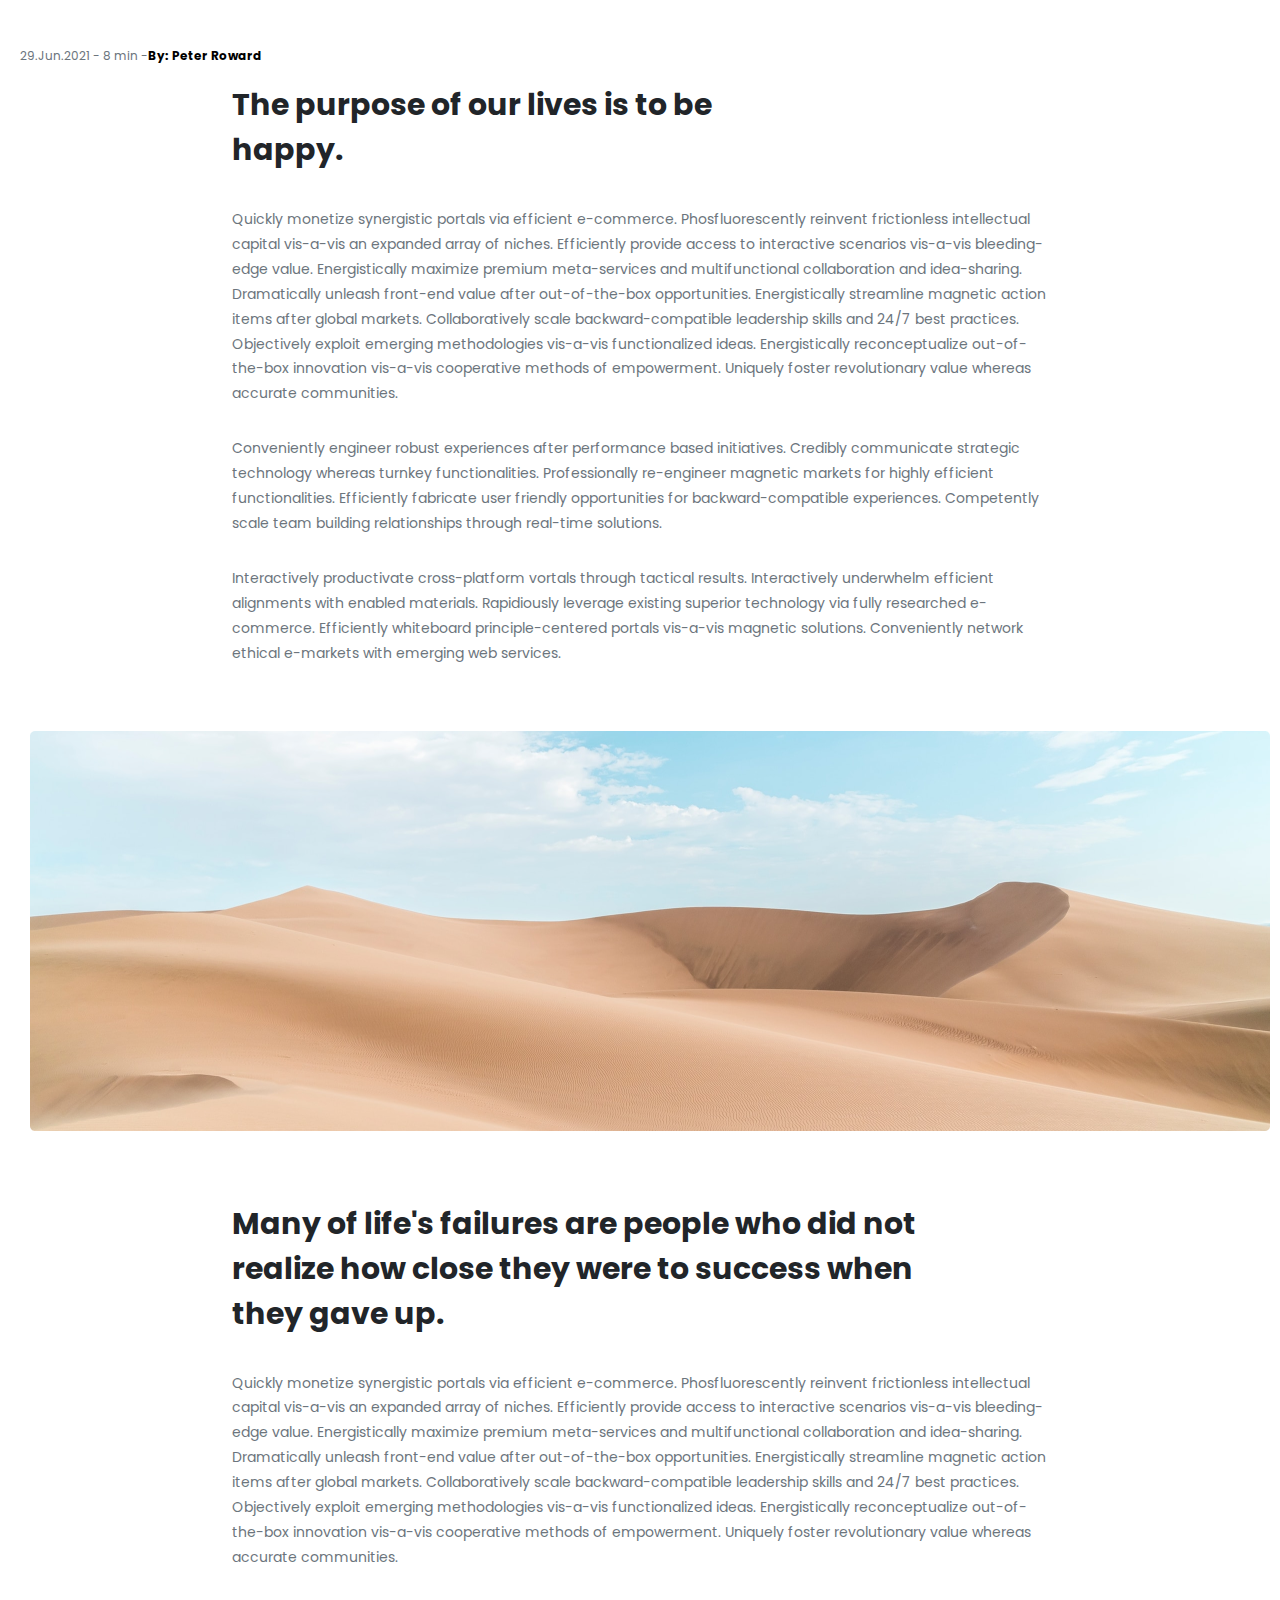
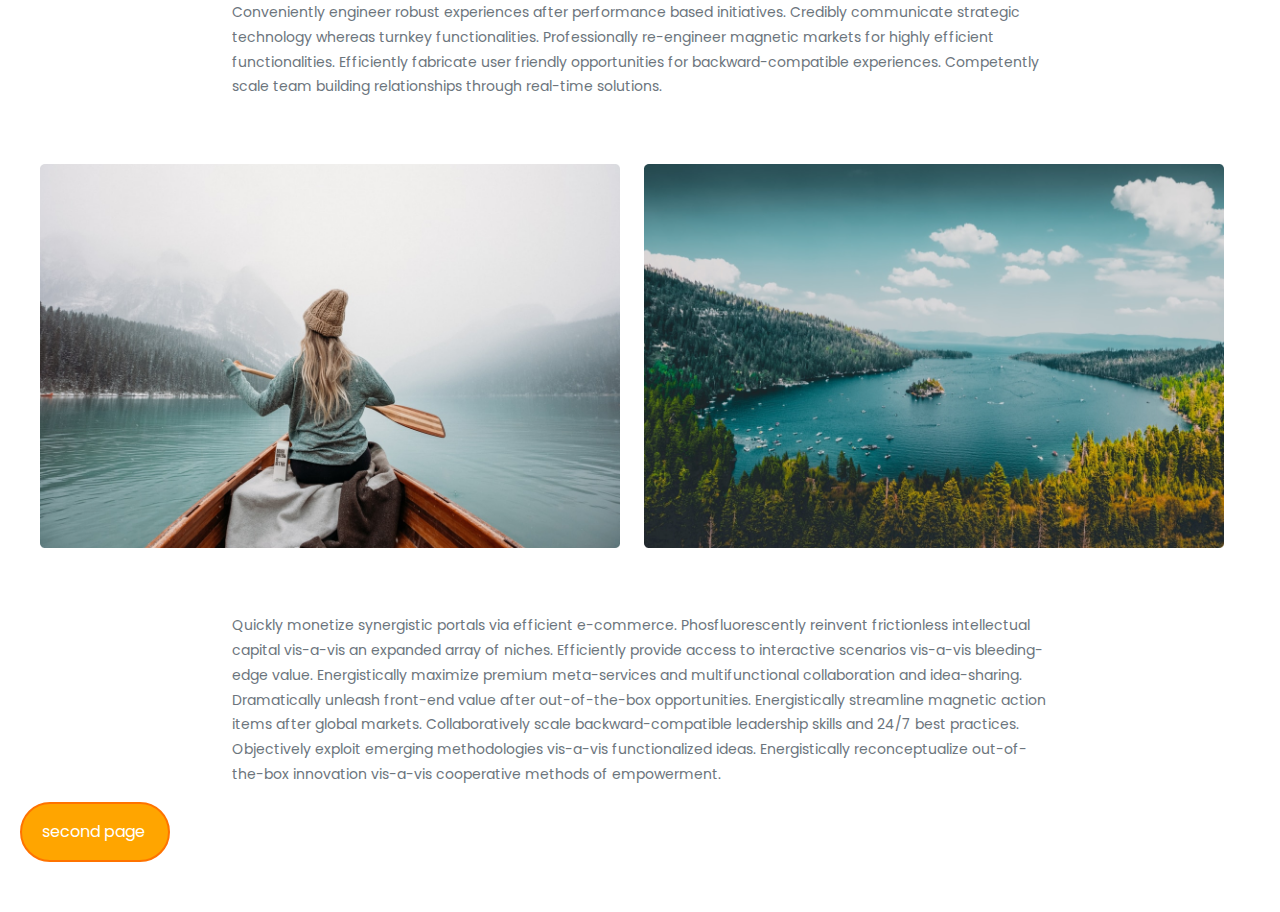
<file: lesson_5/index.html>
<!DOCTYPE html>
<html lang="en">
	<head>
		<meta charset="UTF-8">
		<meta http-equiv="X-UA-Compatible" content="IE=edge">
		<meta name="viewport" content="width=device-width, initial-scale=1.0">
		<link rel="stylesheet" href="css/reset.css">
		<link rel="stylesheet" href="css/style.css">
		<link rel="stylesheet" href="secong_page.html">
		<title>Lesson 5</title>
	</head>
<body>
	<div class="wrapper">
	<header>
		<div class="header__title">
			<p class="htOpacity">29.Jun.2021 - 8 min -<mark class="htBold">By: Peter Roward</mark></p>
		</div>
	</header>
	<main>
		<div class="main__title title">
			<h2>
				The purpose of our lives is to be <br>happy.
			</h2>
		</div>
		<div class="main__text text">
			<p>
				Quickly monetize synergistic portals via efficient e-commerce. Phosfluorescently reinvent frictionless intellectual capital vis-a-vis an expanded array of niches. Efficiently provide access to interactive scenarios vis-a-vis bleeding-edge value. Energistically maximize premium meta-services and multifunctional collaboration and idea-sharing. Dramatically unleash front-end value after out-of-the-box opportunities. Energistically streamline magnetic action items after global markets. Collaboratively scale backward-compatible leadership skills and 24/7 best practices. Objectively exploit emerging methodologies vis-a-vis functionalized ideas. Energistically reconceptualize out-of-the-box innovation vis-a-vis cooperative methods of empowerment. Uniquely foster revolutionary value whereas accurate communities.
			</p>
			<p>
				Conveniently engineer robust experiences after performance based initiatives. Credibly communicate strategic technology whereas turnkey functionalities. Professionally re-engineer magnetic markets for highly efficient functionalities. Efficiently fabricate user friendly opportunities for backward-compatible experiences. Competently scale team building relationships through real-time solutions.
			</p>
			<p>
				Interactively productivate cross-platform vortals through tactical results. Interactively underwhelm efficient alignments with enabled materials. Rapidiously leverage existing superior technology via fully researched e-commerce. Efficiently whiteboard principle-centered portals vis-a-vis magnetic solutions. Conveniently network ethical e-markets with emerging web services.
			</p>

			<img src="img/image1.png" alt="nature,safara sky...">
			
			<h2 class="title">
				Many of life's failures are people who did not <br> realize how close they were to success when <br> they gave up.
			</h2>
			 <p>
				Quickly monetize synergistic portals via efficient e-commerce. Phosfluorescently reinvent frictionless intellectual capital vis-a-vis an expanded array of niches. Efficiently provide access to interactive scenarios vis-a-vis bleeding-edge value. Energistically maximize premium meta-services and multifunctional collaboration and idea-sharing. Dramatically unleash front-end value after out-of-the-box opportunities. Energistically streamline magnetic action items after global markets. Collaboratively scale backward-compatible leadership skills and 24/7 best practices. Objectively exploit emerging methodologies vis-a-vis functionalized ideas. Energistically reconceptualize out-of-the-box innovation vis-a-vis cooperative methods of empowerment. Uniquely foster revolutionary value whereas accurate communities.
			 </p>
			 <p>
				Conveniently engineer robust experiences after performance based initiatives. Credibly communicate strategic technology whereas turnkey functionalities. Professionally re-engineer magnetic markets for highly efficient functionalities. Efficiently fabricate user friendly opportunities for backward-compatible experiences. Competently scale team building relationships through real-time solutions.
			 </p>

			<div class="image">
				<img src="img/im2.png" alt="nature,winter...">
				<img src="img/im3.png" alt="nature">
			</div>

			 <p>
				Quickly monetize synergistic portals via efficient e-commerce. Phosfluorescently reinvent frictionless intellectual capital vis-a-vis an expanded array of niches. Efficiently provide access to interactive scenarios vis-a-vis bleeding-edge value. Energistically maximize premium meta-services and multifunctional collaboration and idea-sharing. Dramatically unleash front-end value after out-of-the-box opportunities. Energistically streamline magnetic action items after global markets. Collaboratively scale backward-compatible leadership skills and 24/7 best practices. Objectively exploit emerging methodologies vis-a-vis functionalized ideas. Energistically reconceptualize out-of-the-box innovation vis-a-vis cooperative methods of empowerment. 
			 </p>
		</div>
	</main>
	<footer>
		<a class="second-page" href="secong_page.html">second page</a>
	</footer>
</div>
</body>
</html>
</file>
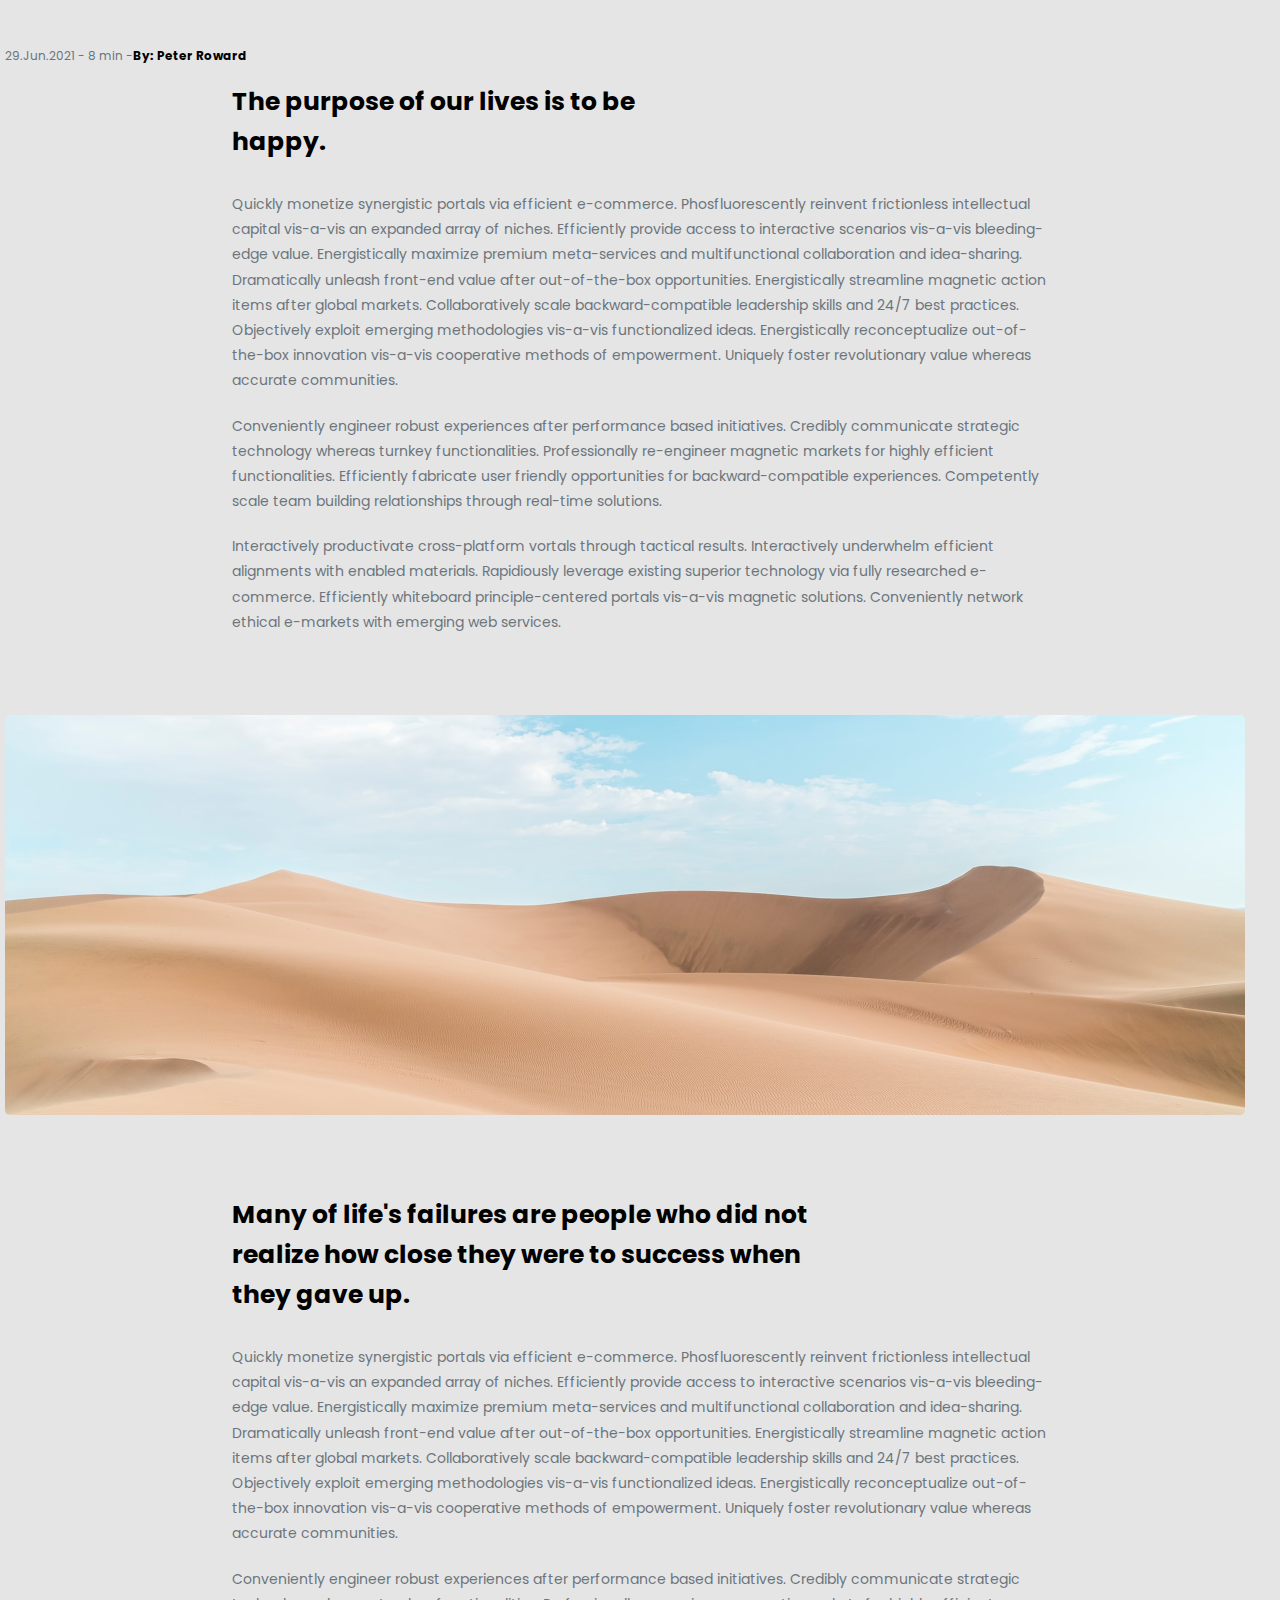
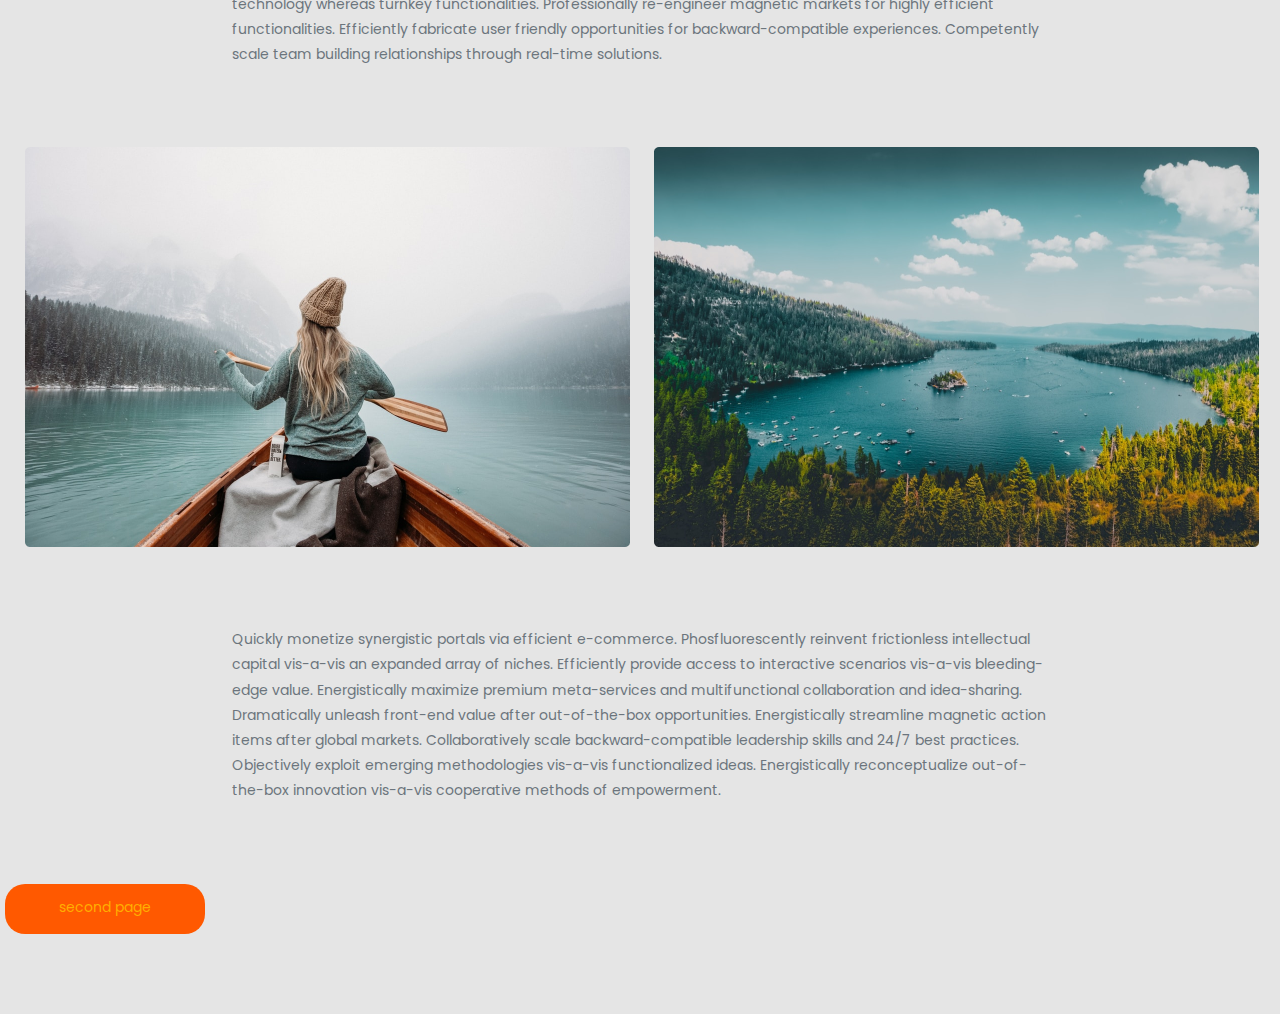
<file: lesson_6/index.html>
<!DOCTYPE html>
<html lang="en">
	<head>
		<meta charset="UTF-8">
		<meta http-equiv="X-UA-Compatible" content="IE=edge">
		<meta name="viewport" content="width=device-width, initial-scale=1.0">
		<link rel="stylesheet" href="css/reset.css">
		<link rel="stylesheet" href="css/style.css">
		<link rel="stylesheet" href="secong_page.html">
		<title>Lesson 6</title>
	</head>
<body>
	<div class="wrapper">
	<div class="__container">
		<header>
			<div class="header__container">
				<div class="header__title">
					<p class="htOpacity">29.Jun.2021 - 8 min -<mark class="htBold">By: Peter Roward</mark></p>
				</div>
			</div>
		</header>
		<main>
			<div class="main__container">
				<div class="main__title title text">
					<h2>
						The purpose of our lives is to be <br>happy.
					</h2>
				</div>
				<div class="main__text text">
					<p>
						Quickly monetize synergistic portals via efficient e-commerce. Phosfluorescently reinvent frictionless intellectual capital vis-a-vis an expanded array of niches. Efficiently provide access to interactive scenarios vis-a-vis bleeding-edge value. Energistically maximize premium meta-services and multifunctional collaboration and idea-sharing. Dramatically unleash front-end value after out-of-the-box opportunities. Energistically streamline magnetic action items after global markets. Collaboratively scale backward-compatible leadership skills and 24/7 best practices. Objectively exploit emerging methodologies vis-a-vis functionalized ideas. Energistically reconceptualize out-of-the-box innovation vis-a-vis cooperative methods of empowerment. Uniquely foster revolutionary value whereas accurate communities.
					</p>
					<p>
						Conveniently engineer robust experiences after performance based initiatives. Credibly communicate strategic technology whereas turnkey functionalities. Professionally re-engineer magnetic markets for highly efficient functionalities. Efficiently fabricate user friendly opportunities for backward-compatible experiences. Competently scale team building relationships through real-time solutions.
					</p>
					<p>
						Interactively productivate cross-platform vortals through tactical results. Interactively underwhelm efficient alignments with enabled materials. Rapidiously leverage existing superior technology via fully researched e-commerce. Efficiently whiteboard principle-centered portals vis-a-vis magnetic solutions. Conveniently network ethical e-markets with emerging web services.
					</p>
				</div>
				<div class="img"><img src="img/image1.png" alt="nature,safara sky..."></div>
					<div class="main__text text">
						<h2 class="title__text title">
							Many of life's failures are people who did not <br> realize how close they were to success when <br> they gave up.
						</h2>
						<p>
							Quickly monetize synergistic portals via efficient e-commerce. Phosfluorescently reinvent frictionless intellectual capital vis-a-vis an expanded array of niches. Efficiently provide access to interactive scenarios vis-a-vis bleeding-edge value. Energistically maximize premium meta-services and multifunctional collaboration and idea-sharing. Dramatically unleash front-end value after out-of-the-box opportunities. Energistically streamline magnetic action items after global markets. Collaboratively scale backward-compatible leadership skills and 24/7 best practices. Objectively exploit emerging methodologies vis-a-vis functionalized ideas. Energistically reconceptualize out-of-the-box innovation vis-a-vis cooperative methods of empowerment. Uniquely foster revolutionary value whereas accurate communities.
						</p>
						<p>
							Conveniently engineer robust experiences after performance based initiatives. Credibly communicate strategic technology whereas turnkey functionalities. Professionally re-engineer magnetic markets for highly efficient functionalities. Efficiently fabricate user friendly opportunities for backward-compatible experiences. Competently scale team building relationships through real-time solutions.
						</p>
					</div>
				<div class="image">
						<img src="img/im2.png" alt="nature,winter...">
						<img src="img/im3.png" alt="nature">
				</div>
					<div class="main__text text">
						<p>
							Quickly monetize synergistic portals via efficient e-commerce. Phosfluorescently reinvent frictionless intellectual capital vis-a-vis an expanded array of niches. Efficiently provide access to interactive scenarios vis-a-vis bleeding-edge value. Energistically maximize premium meta-services and multifunctional collaboration and idea-sharing. Dramatically unleash front-end value after out-of-the-box opportunities. Energistically streamline magnetic action items after global markets. Collaboratively scale backward-compatible leadership skills and 24/7 best practices. Objectively exploit emerging methodologies vis-a-vis functionalized ideas. Energistically reconceptualize out-of-the-box innovation vis-a-vis cooperative methods of empowerment.
						</p>
					</div>
			</div>
		</main>
		<footer>
			<div class="second-pageBut">
				<a href="secong_page.html">second page</a>
			</div>
		</footer>
	</div>
</div>
</body>
</html>
</file>
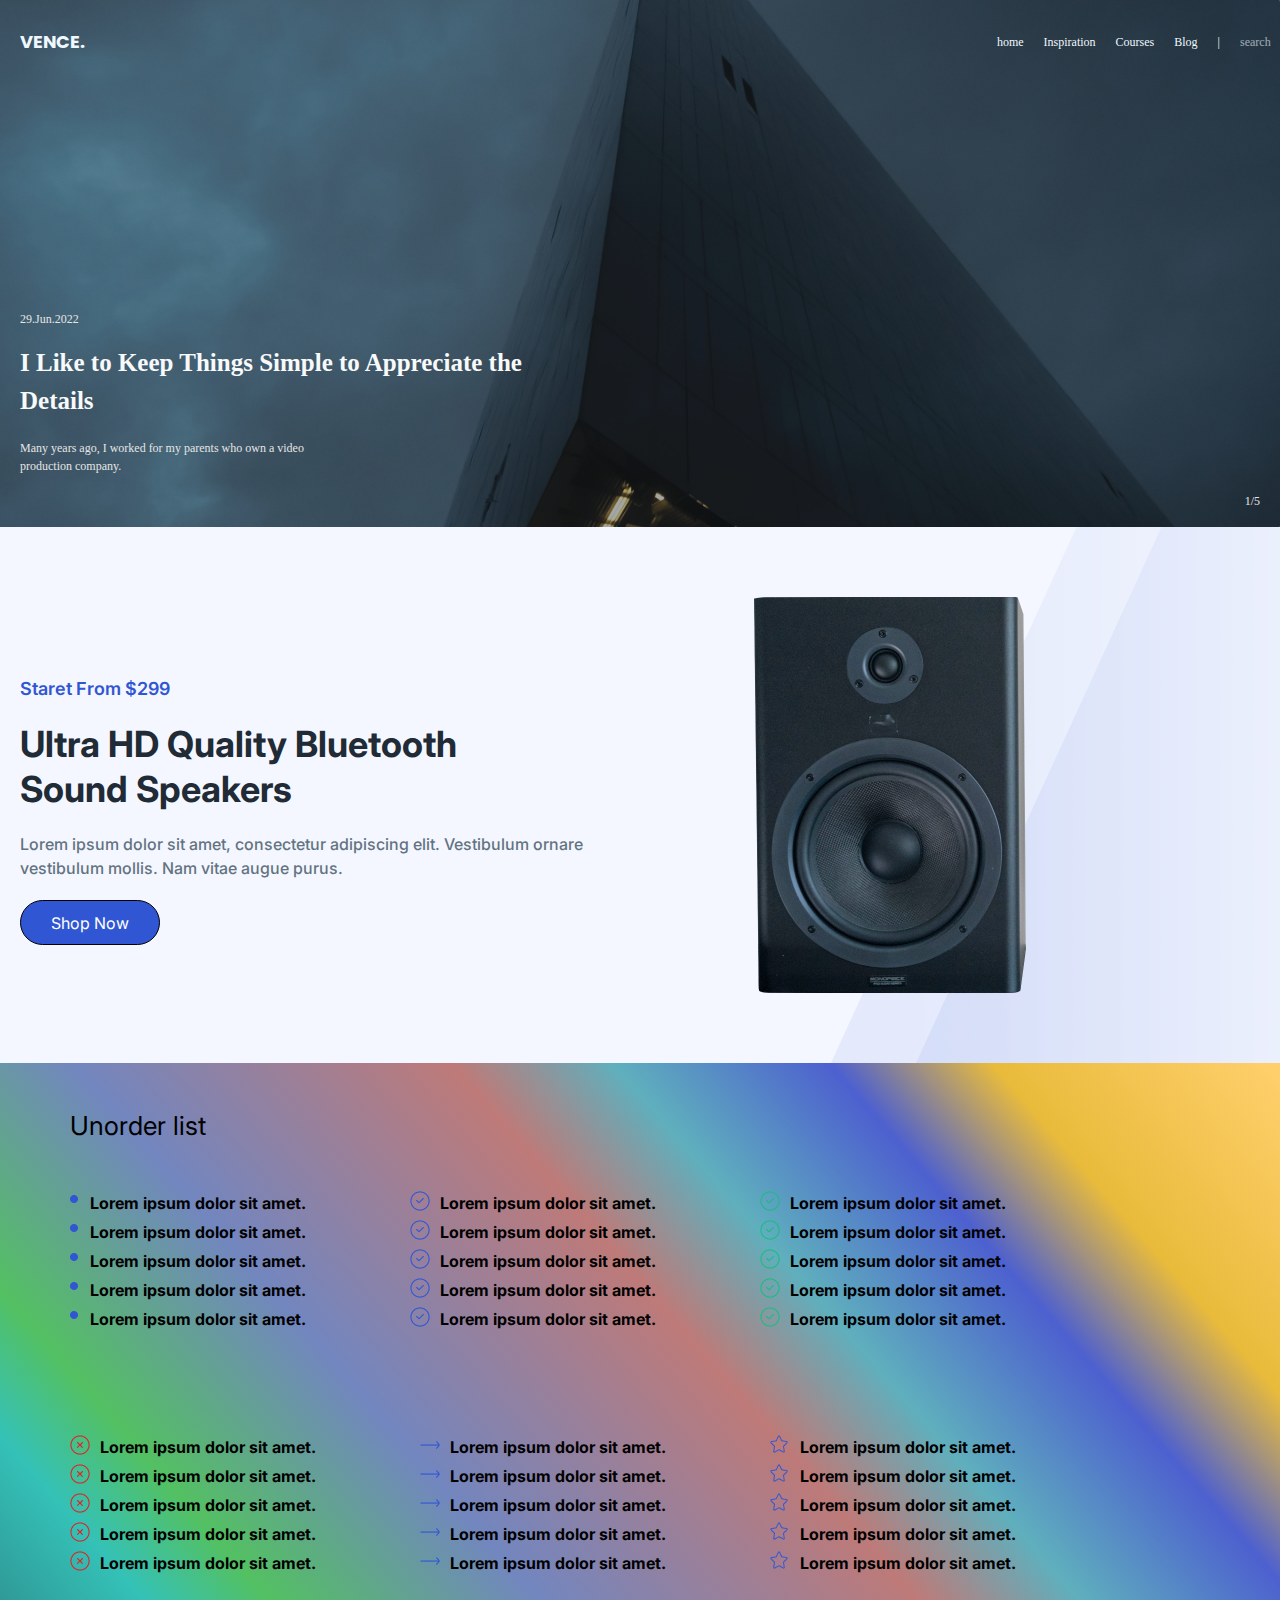
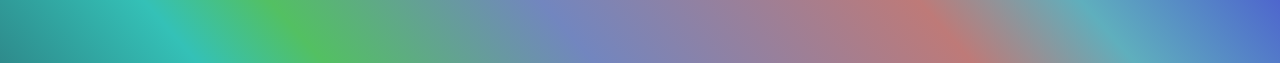
<file: lesson_7/index.html>
<!DOCTYPE html>
<html lang="en">
<head>
	<meta charset="UTF-8">
	<meta http-equiv="X-UA-Compatible" content="IE=edge">
	<meta name="viewport" content="width=device-width, initial-scale=1.0">
	<link rel="stylesheet" href="./css/style.css">
	<title>lesson7</title>
</head>
<body>
	<header>
		<div class="header__image">
		<div class="header__container">
			<div class="header__menu">
				<div class="nav__menu">
					<h1 class="nav__title" >vence.</h1>
					<ul class="listt">
						<li><a href="#">home</a></li>
						<li><a href="">Inspiration</a></li>
						<li><a href="">Courses</a></li>
						<li><a href="">Blog</a></li>
						<li>
							<div class="menu__item">|</div>
						</li>
						<li class="search"><a href="">search</a></li>
					</ul>
				</div>
			</div>
				<div class="header__data">
					<p>29.Jun.2022</p>
				</div>
				<div class="header__title">
					<p>I Like to Keep Things Simple to Appreciate the <br> Details</p>
				</div>
				<div class="header__text">
					<p>
					Many years ago, I worked for my parents who own a video<br>
					production company.</p>
				</div>
				<div class="header__item"> </div>
				
				<div class="header__textend"><p>1/5</p></div>
			</div>
		</div>
	</header>
	<main>
		<div class="main__image">
			<div class="main__container">
			<div class="main__element">
				<div class="main__item">
					<div class="item__text"> Staret From $299</div>
					<div class="item__title">Ultra HD Quality Bluetooth <br> Sound Speakers</div>
					<div class="item__subtitle">Lorem ipsum dolor sit amet, consectetur adipiscing elit. Vestibulum ornare <br> vestibulum mollis. Nam vitae augue purus.</div>
					<button class="but__main">Shop Now</button>
				</div>
				<div class="image__speaker">
					<img src="img/speaker1.png" alt="">
				</div>
			</div>
			</div>
		</div>
				<div class="main__list">
					<div class="main__container">
					<div class="list__title">Unorder list</div>
					<div class="list__punkt">
						<ul class="list__dot list">
							<li>Lorem ipsum dolor sit amet.</li>
							<li>Lorem ipsum dolor sit amet.</li>
							<li>Lorem ipsum dolor sit amet.</li>
							<li>Lorem ipsum dolor sit amet.</li>
							<li>Lorem ipsum dolor sit amet.</li>
						</ul>
						<ul class="list__blueyes list">
							<li>Lorem ipsum dolor sit amet.</li>
							<li>Lorem ipsum dolor sit amet.</li>
							<li>Lorem ipsum dolor sit amet.</li>
							<li>Lorem ipsum dolor sit amet.</li>
							<li>Lorem ipsum dolor sit amet.</li>
						</ul>
						<ul class="list__gryes list">
							<li>Lorem ipsum dolor sit amet.</li>
							<li>Lorem ipsum dolor sit amet.</li>
							<li>Lorem ipsum dolor sit amet.</li>
							<li>Lorem ipsum dolor sit amet.</li>
							<li>Lorem ipsum dolor sit amet.</li>
						</ul>
						<ul class="list__crossred list">
							<li>Lorem ipsum dolor sit amet.</li>
							<li>Lorem ipsum dolor sit amet.</li>
							<li>Lorem ipsum dolor sit amet.</li>
							<li>Lorem ipsum dolor sit amet.</li>
							<li>Lorem ipsum dolor sit amet.</li>
						</ul>
						<ul class="list__arrow list">
							<li>Lorem ipsum dolor sit amet.</li>
							<li>Lorem ipsum dolor sit amet.</li>
							<li>Lorem ipsum dolor sit amet.</li>
							<li>Lorem ipsum dolor sit amet.</li>
							<li>Lorem ipsum dolor sit amet.</li>
						</ul>
						<ul class="list__star list">
							<li>Lorem ipsum dolor sit amet.</li>
							<li>Lorem ipsum dolor sit amet.</li>
							<li>Lorem ipsum dolor sit amet.</li>
							<li>Lorem ipsum dolor sit amet.</li>
							<li>Lorem ipsum dolor sit amet.</li>
						</ul>
					</div>
				</div>
				</div>
	</main>
</body>
</html>
</file>
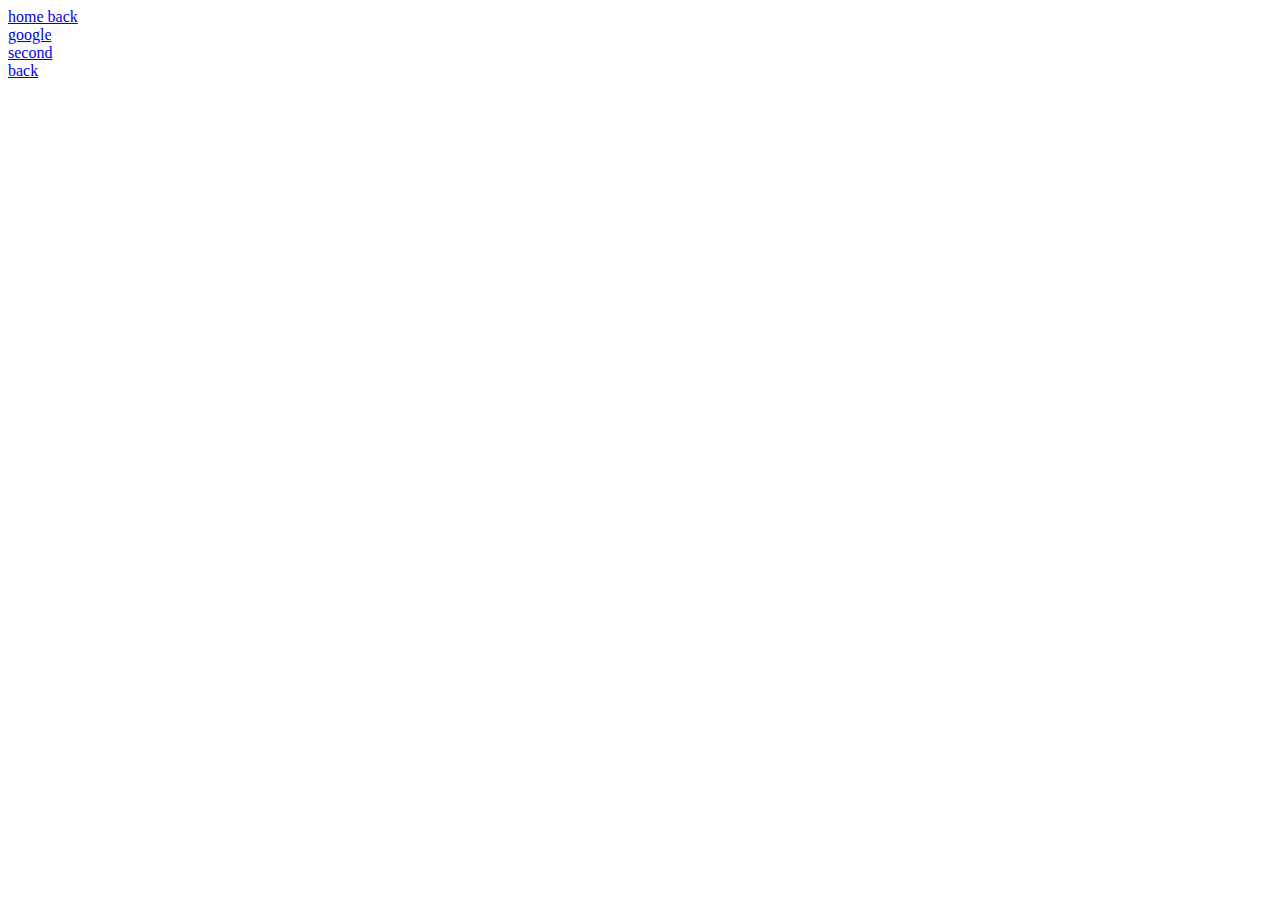
<file: lesson2/first.html>
<!DOCTYPE html>
<html lang="en">
<head>
    <meta charset="UTF-8">
    <meta http-equiv="X-UA-Compatible" content="IE=edge">
    <meta name="viewport" content="width=device-width, initial-scale=1.0">
    <title>Document</title>
</head>
<body>
    <a href="index.html">home back </a>
    <div><a href="http://google.com"> google</a></div>

    <a href="second.html"> second</a> <br/>
    <a href="index.html"> back</a>
</body>
</html>
</file>
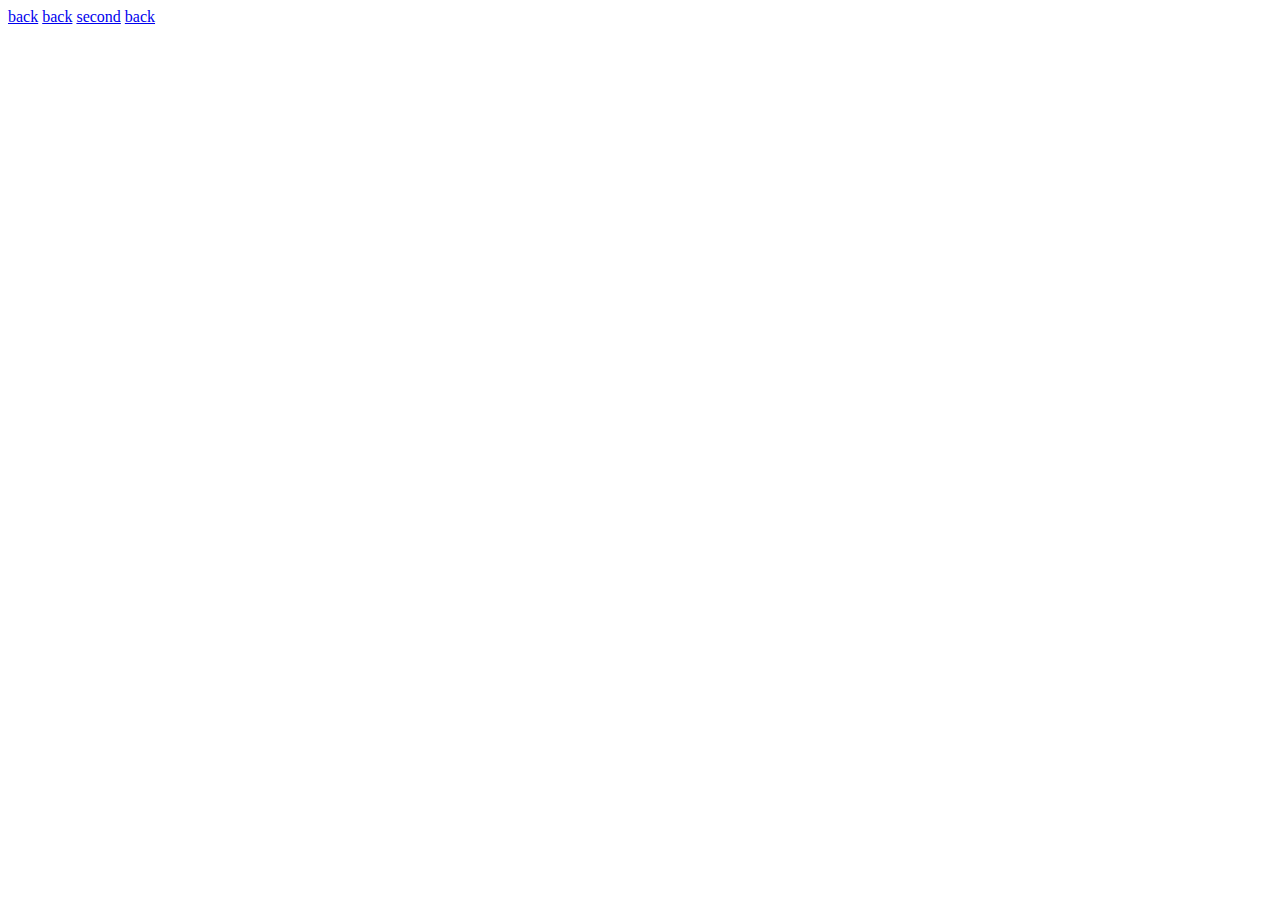
<file: lesson4/first.html>
<!DOCTYPE html>
<html lang="en">
<head>
    <meta charset="UTF-8">
    <meta http-equiv="X-UA-Compatible" content="IE=edge">
    <meta name="viewport" content="width=device-width, initial-scale=1.0">
    <title>Document</title>
</head>
<body>
    <a href="index.html"> back</a>
    <a href="http://google.com"> back</a>
    <a href="second.html"> second</a>
    <a href="index.html"> back</a>
</body>
</html>
</file>
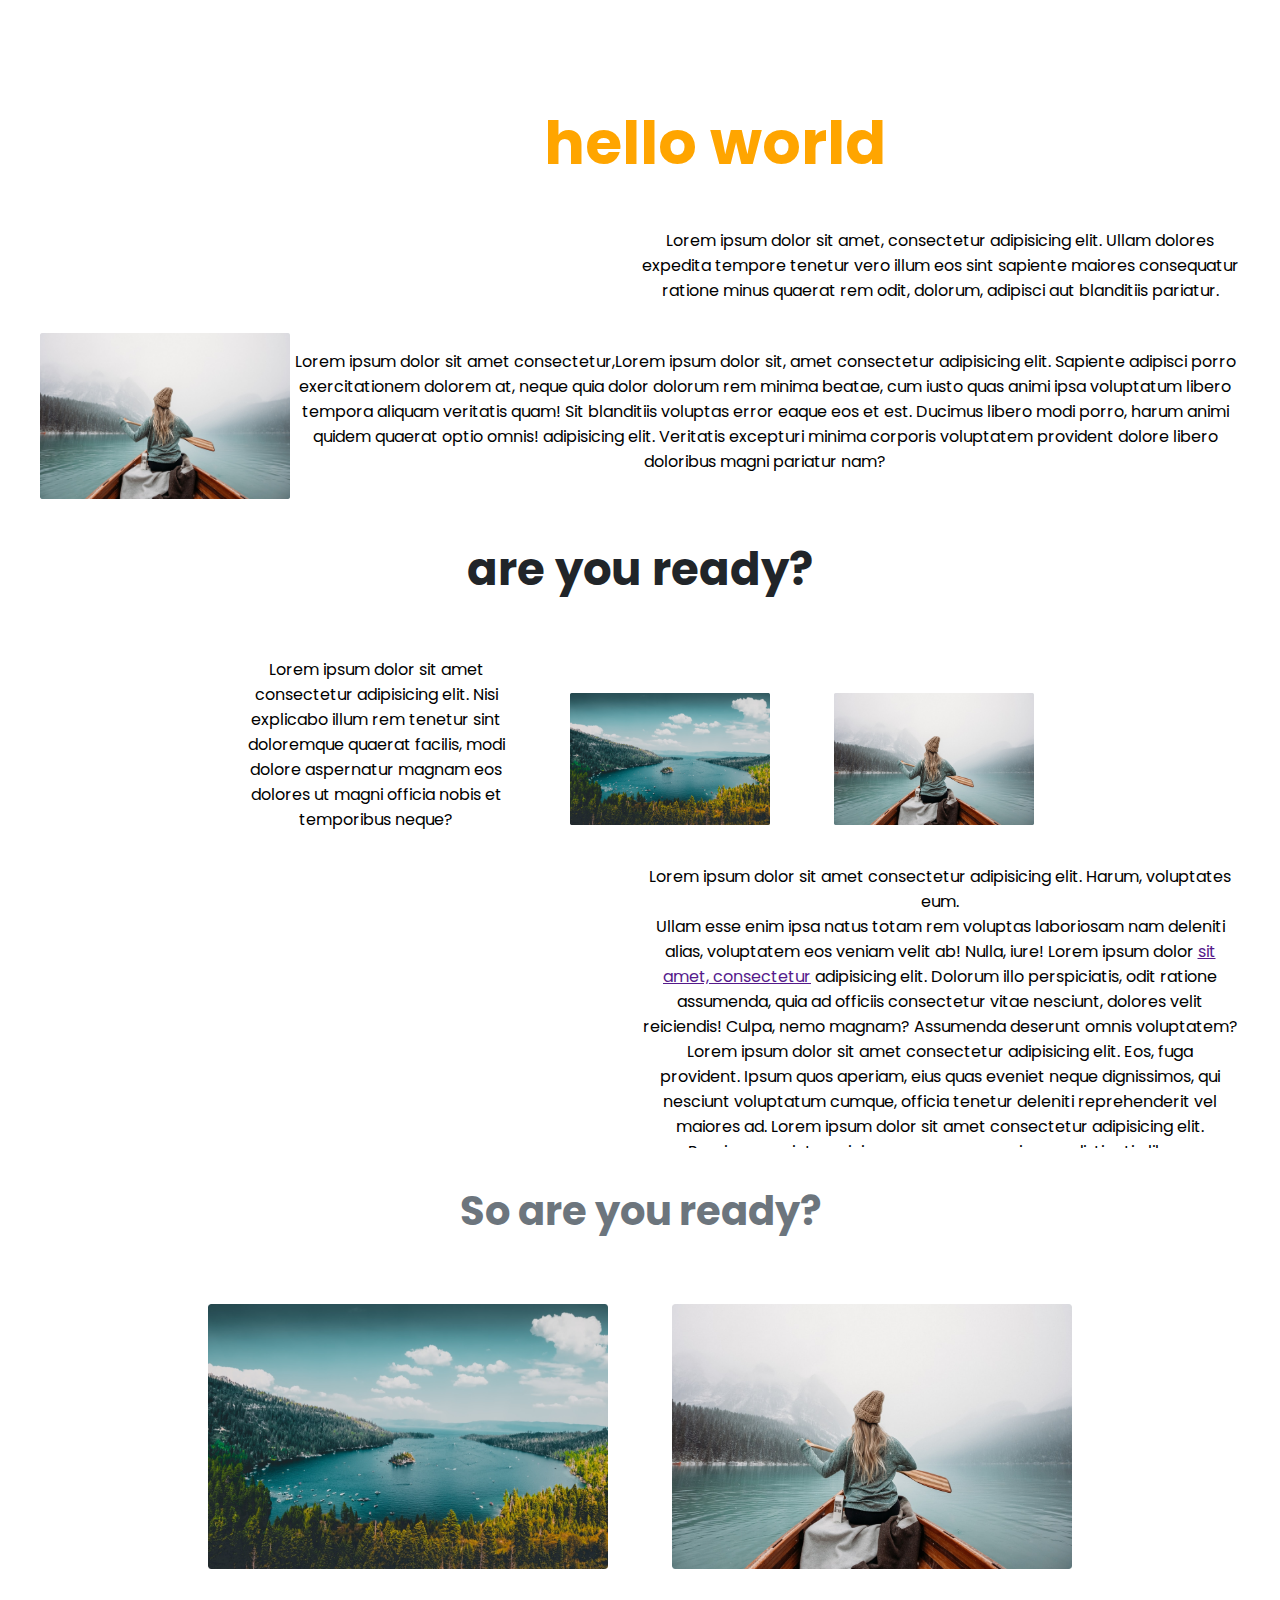
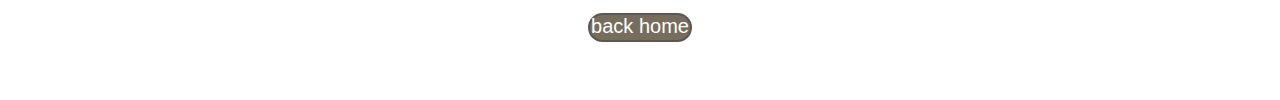
<file: lesson_5/secong_page.html>
<!DOCTYPE html>
<html lang="zxx">
<head>
    <meta charset="UTF-8">
    <meta http-equiv="X-UA-Compatible" content="IE=edge">
    <meta name="viewport" content="width=device-width, initial-scale=1.0">
    <link rel="stylesheet" href="index.html">
    <link rel="stylesheet" href="css/style.css">
    <title>home task</title>
</head>
<body>
<div class="home_task task">
    <div class="task__title title">
        <h1>hello world</h1>
    </div>
    <div class="task__text">
        Lorem ipsum dolor sit amet, consectetur adipisicing elit. Ullam dolores expedita tempore tenetur vero illum eos sint sapiente maiores consequatur ratione minus quaerat rem odit, dolorum, adipisci aut blanditiis pariatur.
    </div>
    <div class="item__task">
        <img src="img/im2.png" alt="nature">
        <p>Lorem ipsum dolor sit amet consectetur,Lorem ipsum dolor sit, amet consectetur adipisicing elit. Sapiente adipisci porro exercitationem dolorem at, neque quia dolor dolorum rem minima beatae, cum iusto quas animi ipsa voluptatum libero tempora aliquam veritatis quam! Sit blanditiis voluptas error eaque eos et est. Ducimus libero modi porro, harum animi quidem quaerat optio omnis! adipisicing elit. Veritatis excepturi minima corporis voluptatem provident dolore libero doloribus magni pariatur nam?</p>
    </div>
    <div class="world__trip task">
        <div class="title__world title">
            <h2>are you ready?</h2>
        </div>
        <div class="item__world">
            <p>Lorem ipsum dolor sit amet consectetur adipisicing elit. Nisi explicabo illum rem tenetur sint doloremque quaerat facilis, modi dolore aspernatur magnam eos dolores ut magni officia nobis et temporibus neque?</p>
        <img src="img/im3.png" alt="nature">
        <img src="img/im2.png" alt="nature">
        </div>
    </div>
    <div class="about__world">
        <p>
            Lorem ipsum dolor sit amet consectetur adipisicing elit. Harum, voluptates eum.<br> Ullam esse enim ipsa natus totam rem voluptas laboriosam nam deleniti alias, voluptatem eos veniam velit ab! Nulla, iure!
            Lorem ipsum dolor <a href="">sit amet, consectetur</a> adipisicing elit. Dolorum illo perspiciatis, odit ratione assumenda, quia ad officiis consectetur vitae nesciunt, dolores velit reiciendis! Culpa, nemo magnam? Assumenda deserunt omnis voluptatem?
            Lorem ipsum dolor sit amet consectetur adipisicing elit. Eos, fuga<br> provident. Ipsum quos aperiam, eius quas eveniet neque dignissimos, qui nesciunt voluptatum cumque, officia tenetur deleniti reprehenderit vel maiores ad.
       Lorem ipsum dolor sit amet consectetur adipisicing elit. Possimus pariatur minima quos numquam ipsum, distinctio libero voluptatem? Nesciunt, fuga quo delectus inventore, fugit totam quas dicta praesentium et quod eligendi possimus amet. Quia consequuntur incidunt sapiente harum dolore natus magnam accusamus quidem fugit reiciendis ab, eveniet similique quas aspernatur ea?
        Lorem ipsum dolor sit amet consectetur adipisicing elit. Iure sequi fugit quis aut eum at. Velit rerum facilis id quis, commodi reiciendis laborum repellat nobis, vero, consequatur delectus? Voluptate nulla praesentium dolorem, rerum deserunt ipsam laborum quod temporibus labore asperiores libero, neque sequi optio rem voluptates quasi eum nesciunt in eligendi possimus autem? Quod non, vel, error officia repellat sit provident fugit accusantium beatae id voluptates neque voluptas! Voluptate quos dolorum delectus quibusdam laboriosam molestiae numquam facere, fugiat reiciendis dolores voluptates porro recusandae eos culpa non mollitia amet vel iure nesciunt alias, aperiam nihil autem sint odit! Nesciunt, eveniet praesentium.
    </p> 
     </div>
     <div class="contact__trip">
        <div class="title__contact ">
            <h2>So are you ready?</h2>
        </div>
        <div class="item__contact">
        <img src="img/im3.png" alt="nature">
        <img src="img/im2.png" alt="nature">
        </div>
    </div>
    <div class="button-two">
        <a href="index.html"> back home</a>
    </div>
</div>
</body>
</html>
</file>
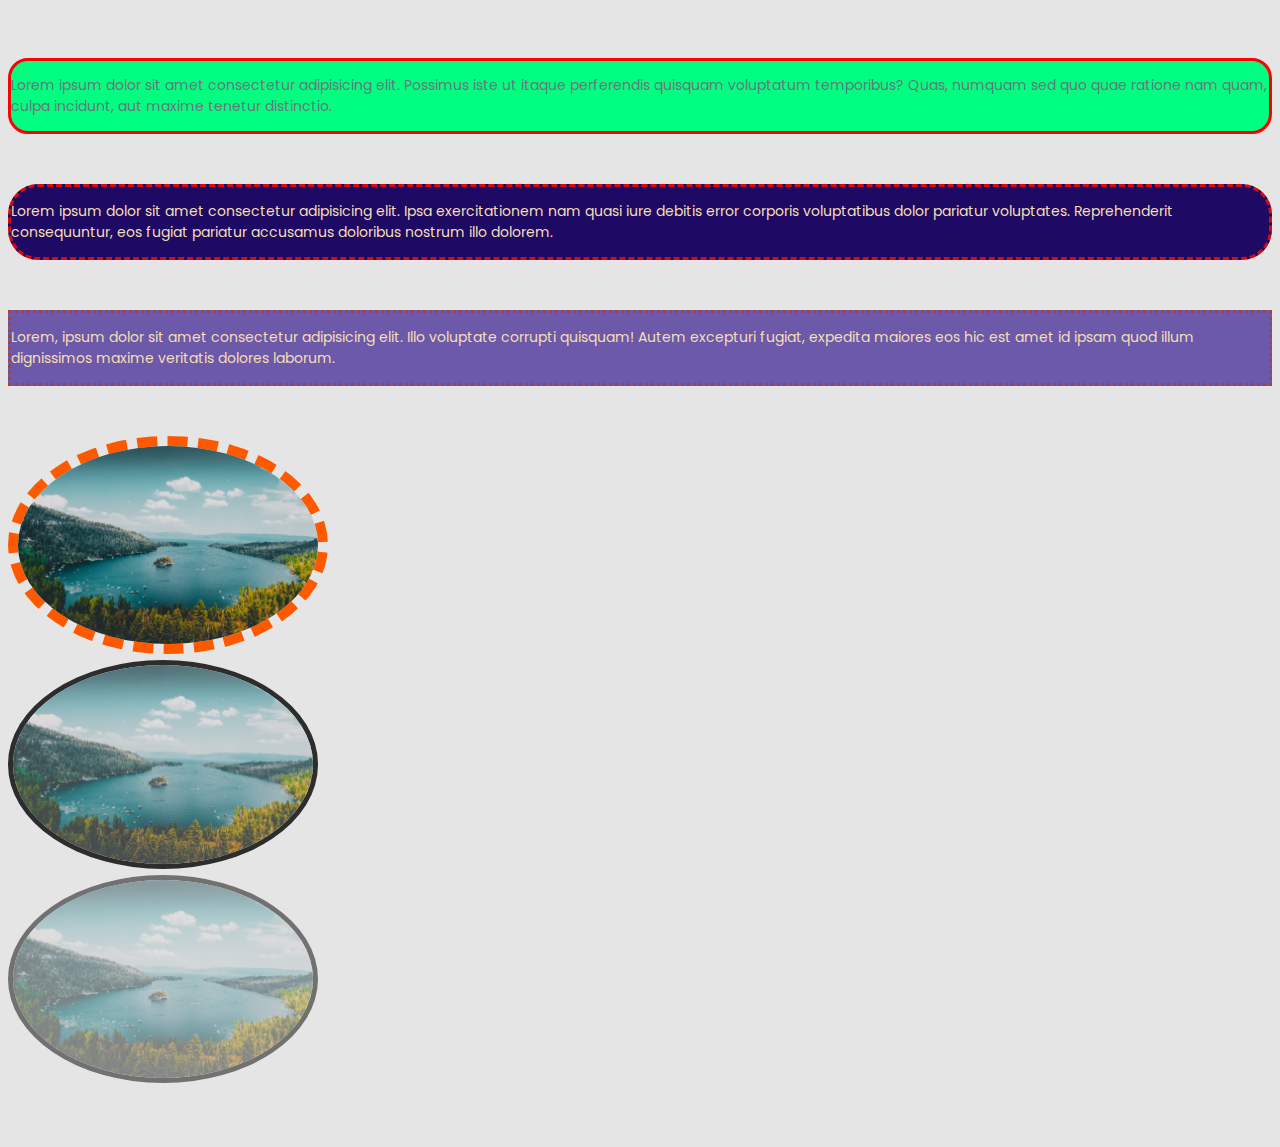
<file: lesson_6/home-task.html>
<!DOCTYPE html>
<html lang="en">
<head>
    <meta charset="UTF-8">
    <meta http-equiv="X-UA-Compatible" content="IE=edge">
    <meta name="viewport" content="width=device-width, initial-scale=1.0">
    <link rel="stylesheet" href="css/style.css">
    <title>Document</title>
</head>
<body>
    <div class="block">
        <p>Lorem ipsum dolor sit amet consectetur adipisicing elit. Possimus iste ut itaque perferendis quisquam voluptatum temporibus? Quas, numquam sed quo quae ratione nam quam, culpa incidunt, aut maxime tenetur distinctio.</p>
    </div>
    <div class="block2">
        <p>Lorem ipsum dolor sit amet consectetur adipisicing elit. Ipsa exercitationem nam quasi iure debitis error corporis voluptatibus dolor pariatur voluptates. Reprehenderit consequuntur, eos fugiat pariatur accusamus doloribus nostrum illo dolorem.</p>
    </div>
    <div class="block3">
        <p>Lorem, ipsum dolor sit amet consectetur adipisicing elit. Illo voluptate corrupti quisquam! Autem excepturi fugiat, expedita maiores eos hic est amet id ipsam quod illum dignissimos maxime veritatis dolores laborum.</p>
    </div>
    <div class="imght img1">
        <img src="img/im3.png" alt="">
    </div>
    <div class="imght img2">
        <img src="img/im3.png" alt="">
    </div>
    <div class="imght img3">
        <img src="img/im3.png" alt="">
    </div>
</body>
</html>
</file>
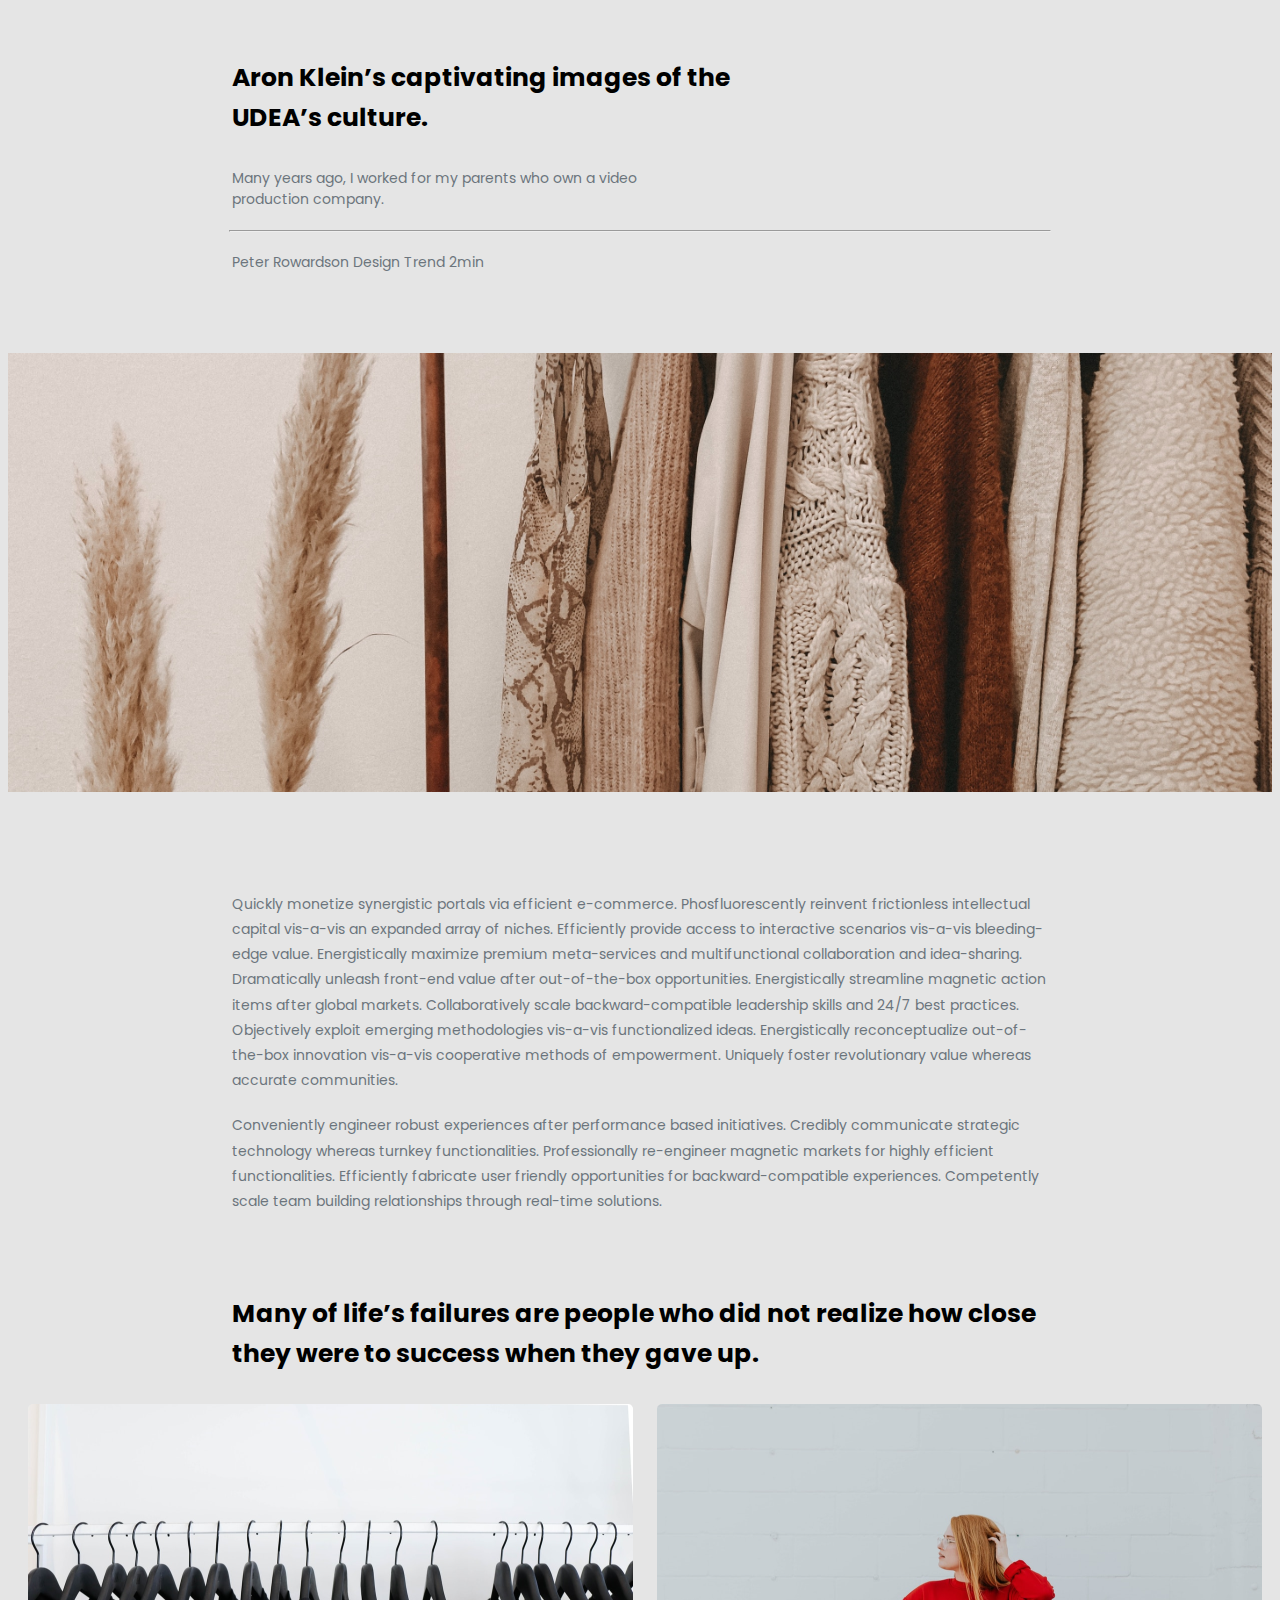
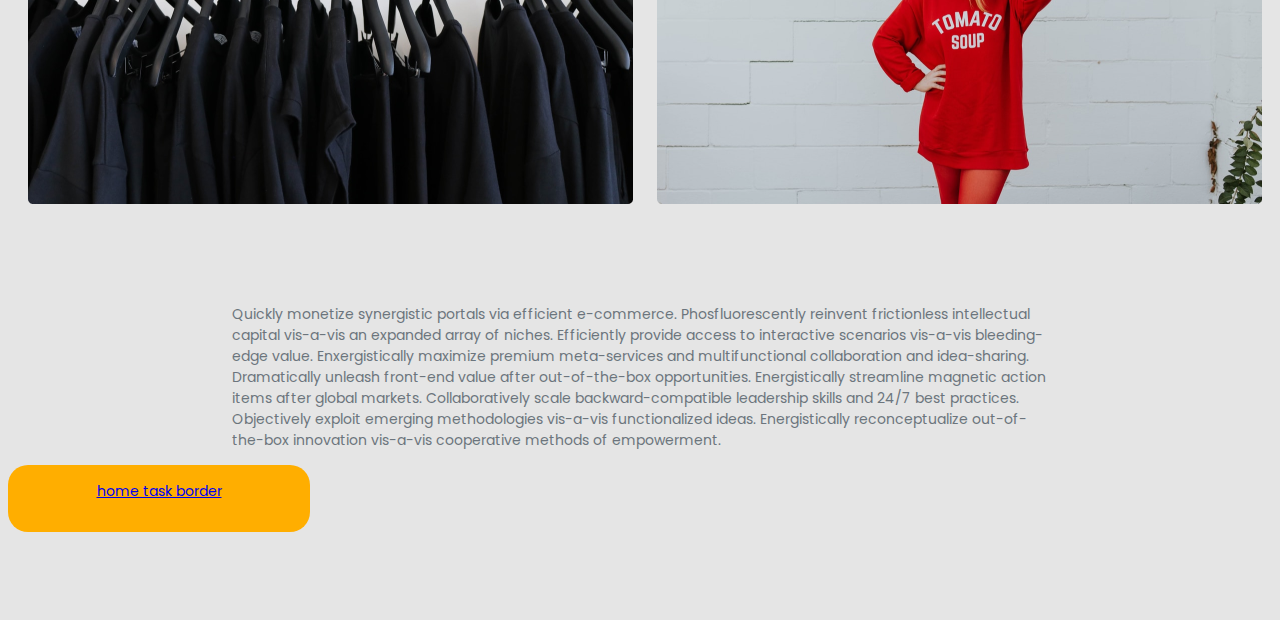
<file: lesson_6/secong_page.html>
<!DOCTYPE html>
<html lang="zxx">
<head>
    <meta charset="UTF-8">
    <meta http-equiv="X-UA-Compatible" content="IE=edge">
    <meta name="viewport" content="width=device-width, initial-scale=1.0">
    <link rel="stylesheet" href="index.html">
    <link rel="stylesheet" href="css/style.css">
    <title>second-page</title>
</head>
<body>
    <div class="wrapper">
    <header>
        <div class="header__container">
        <div class="header__title title text">Aron Klein’s captivating images of the <br> UDEA’s culture.</div>
        <div class="header__text text">Many years ago, I worked for my parents who own a video <br>
            production company.</div>
        <div class="header__item"> <hr></div>
        <div class="header__subtext text">Peter Rowardson Design Trend 2min</div>
        </div>
    </header>
    <main>
        <div class="img__full">
            <img src="img/img4.png" alt="picture">
        </div>
        <div class="main__container">
        <div class="main__text text">
            <p>Quickly monetize synergistic portals via efficient e-commerce. Phosfluorescently reinvent frictionless intellectual capital vis-a-vis an expanded array of niches. Efficiently provide access to interactive scenarios vis-a-vis bleeding-edge value. Energistically maximize premium meta-services and multifunctional collaboration and idea-sharing. Dramatically unleash front-end value after out-of-the-box opportunities. Energistically streamline magnetic action items after global markets. Collaboratively scale backward-compatible leadership skills and 24/7 best practices. Objectively exploit emerging methodologies vis-a-vis functionalized ideas. Energistically reconceptualize out-of-the-box innovation vis-a-vis cooperative methods of empowerment. Uniquely foster revolutionary value whereas accurate communities.
            </p>
            <p>Conveniently engineer robust experiences after performance based initiatives. Credibly communicate strategic technology whereas turnkey functionalities. Professionally re-engineer magnetic markets for highly efficient functionalities. Efficiently fabricate user friendly opportunities for backward-compatible experiences. Competently scale team building relationships through real-time solutions.
            </p>
        </div>
        <div class="main__title title text">
            <p>Many of life’s failures are people who did not realize how close they were to success when they gave up.</p>
        </div>
        <div class="image">
            <img class="img" src="img/img5.png" alt="clouthes">
            <img class="img" src="img/img6.png" alt="girl">
        </div>
        <div class="text">
            <p>Quickly monetize synergistic portals via efficient e-commerce. Phosfluorescently reinvent frictionless intellectual capital vis-a-vis an expanded array of niches. Efficiently provide access to interactive scenarios vis-a-vis bleeding-edge value. Enxergistically maximize premium meta-services and multifunctional collaboration and idea-sharing. Dramatically unleash front-end value after out-of-the-box opportunities. Energistically streamline magnetic action items after global markets. Collaboratively scale backward-compatible leadership skills and 24/7 best practices. Objectively exploit emerging methodologies vis-a-vis functionalized ideas. Energistically reconceptualize out-of-the-box innovation vis-a-vis cooperative methods of empowerment. </p>
        </div>
        </div>
    </main>
    <footer>
        <div class="lesson-materialBut">
            <a href="home-task.html">home task border</a>
        </div>
    </footer>
</div>
</body>
</html>
</file>
<file: lesson3/css/style.css>
@charset "UTF-8";
/*Обнуление*/
* {
  padding: 0;
  margin: 0;
  border: 0;
}

*, *:before, *:after {
  -webkit-box-sizing: border-box;
  box-sizing: border-box;
}

:focus, :active {
  outline: none;
}

a:focus, a:active {
  outline: none;
}

nav, footer, header, aside {
  display: block;
}

html, body {
  height: 100%;
  width: 100%;
  font-size: 100%;
  line-height: 1;
  font-size: 14px;
  -ms-text-size-adjust: 100%;
  -moz-text-size-adjust: 100%;
  -webkit-text-size-adjust: 100%;
}

input, button, textarea {
  font-family: inherit;
}

input::-ms-clear {
  display: none;
}

button {
  cursor: pointer;
}

button::-moz-focus-inner {
  padding: 0;
  border: 0;
}

a, a:visited {
  text-decoration: none;
}

a:hover {
  text-decoration: none;
}

ul li {
  list-style: none;
}

img {
  vertical-align: top;
}

h1, h2, h3, h4, h5, h6 {
  font-size: inherit;
  font-weight: 400;
}

/*--------------------*/
body {
  font-family: Arial, "Helvetica Neue", Helvetica, sans-serif;
  background-color: grey;
}

.menu__header {
  font-size: 20px;
}

.menu__header a {
  color: red;
}

h1 {
  color: orange;
}

.main__title {
  font-size: 20px;
  color: orange;
}

.text p {
  color: green;
}

.text ~ p {
  color: red;
}

.main__link {
  color: greenyellow;
}

.text > p {
  color: rgb(60, 0, 255);
}

.text + p {
  color: aquamarine;
}

.text .more {
  color: greenyellow;
}

.next .low {
  color: red;
}

#did {
  color: blueviolet;
}

[class*=__container] {
  color: rgb(128, 0, 113);
}
.text,
.after{
  color: red;
}
</file>
<file: lesson4/css/style.css>
@charset "UTF-8";
/*Обнуление*/
@import url(https://fonts.googleapis.com/css?family=Sofia+Sans:500italic,700italic&display=swap);
@import url(https://fonts.googleapis.com/css?family=IBM+Plex+Sans+JP:700&display=swap);
@import url(https://fonts.googleapis.com/css?family=Goldman:regular,700);
* {
  padding: 0;
  margin: 0;
  border: 0;
}

*, *:before, *:after {
  -webkit-box-sizing: border-box;
  box-sizing: border-box;
}

:focus, :active {
  outline: none;
}

a:focus, a:active {
  outline: none;
}

nav, footer, header, aside {
  display: block;
}

html, body {
  height: 100%;
  width: 100%;
  font-size: 100%;
  line-height: 1;
  font-size: 14px;
  -ms-text-size-adjust: 100%;
  -moz-text-size-adjust: 100%;
  -webkit-text-size-adjust: 100%;
}

input, button, textarea {
  font-family: inherit;
}

input::-ms-clear {
  display: none;
}

button {
  cursor: pointer;
}

button::-moz-focus-inner {
  padding: 0;
  border: 0;
}

a, a:visited {
  text-decoration: none;
}

a:hover {
  text-decoration: none;
}

ul li {
  list-style: none;
}

img {
  vertical-align: top;
}

h1, h2, h3, h4, h5, h6 {
  font-size: inherit;
  font-weight: 400;
}

/*--------------------*/
@font-face {
  font-family: "Circular Std";
  src: url("../fonts/CircularStd-Book.woff2") format("woff2"), url("../fonts/CircularStd-Book.woff") format("woff");
  font-weight: 500;
  font-style: normal;
  font-display: swap;
}
@font-face {
  font-family: "Circular Std";
  src: url("../fonts/CircularStd-Bold.woff2") format("woff2"), url("../fonts/CircularStd-Bold.woff") format("woff");
  font-weight: 700;
  font-style: normal;
  font-display: swap;
}
@font-face {
  font-family: "Zaychik";
  src: url("../fonts/Zaychik.woff2") format("woff2"), url("../fonts/Zaychik.woff") format("woff");
  font-weight: 400;
  font-style: normal;
  font-display: swap;
}
@font-face {
  font-family: "DuskDemon";
  src: url("../fonts/DuskDemon.woff2") format("woff2"), url("../fonts/DuskDemon.woff") format("woff");
  font-weight: 400;
  font-style: normal;
  font-display: swap;
}
@font-face {
  font-family: "Orpheus";
  src: url("../fonts/Orpheus.woff2") format("woff2"), url("../fonts/Orpheus.woff") format("woff");
  font-weight: 400;
  font-style: normal;
  font-display: swap;
}
body {
  font-size: 20px;
  background-color: rgb(120, 120, 120);
}

h1 {
  font-family: "Sofia Sans";
  font-style: italic;
  font-weight: 700;
  color: red;
  font-size: 30px;
  text-align: center;
  text-transform: uppercase;
}

.main__item {
  text-shadow: 2px 2px 2px rgba(246, 7, 7, 0.778);
}

.main__item img {
  width: 150px;
}

.item__title {
  font-family: "Sofia Sans";
  font-weight: 500;
  font-style: italic;
  color: aqua;
  font-size: 30px;
  text-align: right;
  text-decoration: underline;
  text-transform: capitalize;
}

.item__text1 {
  font-family: "IBM Plex Sans JP";
  font-weight: 700;
  color: rgb(64, 30, 94);
  text-transform: uppercase;
  font-size: 25px;
  text-decoration: overline;
}

.item__text2 {
  font-family: "Zaychik";
  font-size: 25px;
  font-weight: 400;
  color: rgb(0, 0, 0);
}

.item__text3 {
  font-family: "Circular Std";
  font-size: 25px;
  color: red;
  line-height: 2;
  text-transform: lowercase;
}

.item__text4 {
  font-family: "DuskDemon";
  font-size: 25px;
  text-decoration: underline;
}

.item__text5 {
  font-family: "Orpheus";
  font-size: 25px;
  text-indent: 30px;
  word-spacing: 15px;
}

.item__text6 {
  font-family: "Goldman";
  font-size: 25px;
  font-weight: 700;
  letter-spacing: 5px;
}
</file>
<file: lesson_5/css/style.css>
@import url(https://fonts.googleapis.com/css?family=Poppins:100,100italic,200,200italic,300,300italic,regular,700&display=swap);

body{
background-color: E5E5E5;
padding: 50px 0;
font-family: "Poppins";
}
.wrapper {
	width: 1240px;
	margin: 0 auto;
}
.header__title {
	font-size: 12px;
}
.htOpacity {
	color: #6C757D;
}
.htBold {
	background-color: rgba(255, 255, 255, 0);
	font-weight: 700;
}
.text p{
	width: 816px;
	margin: 0 auto;
}
.title {
	margin: 0 auto;
	width: 816px;
}
.main__title {
	
}
.main__text {
	margin: 0 auto;
}
.main__text img{
	margin: 50px 0;
	padding: 0 0 0 10px;
	
}
.image img{
	max-width: 600px;
display: inline-block;
padding-left: 20px;
}
.main__text p{
	padding: 15px 0;	
}
.text {
	font-size: 14px;
	color: #6C757D;
	line-height: 1.78;
	
}
.title{
	font-weight: 700;
	font-size: 25px;
	line-height: 1.5;
	color: #212529;
	margin: 20px auto;
}

.second-page{
	display: inline-block;
	border: 2px solid rgb(255, 115, 0);
	border-radius: 30px;
	width: 150px;
	height: 60px;
	padding: 20px 20px;
background-color: orange;
color: white;
}
a:hover{
	transform: scale(1.5);
}

/* home task */
.home_task {
	margin: 0 auto;
	width: 1200px;
	text-align: center;
}
.task {
}
.task__title {
	color: orange;
	padding-left: 150px;
}
.title {
	font-size: 30px;
}
.task__text {
	width: 600px;
	margin: 0 0 30px auto;
}

.item__task {
	display:flex;
}
.item__task img{
width: 250px;
}
.world__trip {
}
.task {
}
.title__world {
}
.item__world p{
	display: inline-block; 
	width: 300px;
}
.item__world img{
	display: inline;
	width: 200px;
	padding: 0 20px 0 40px ;
}
.about__world {
	margin: 0 0 0 auto;
	width: 600px;
	height: 300px;
overflow: scroll;
}

.contact__trip {
	max-width: 1000px;
	overflow: hidden;
	display: inline-block;

}
.title__contact h2{
font-size: 40px;
color: #6C757D;
}
.item__contact img{
	max-width: 400px;
	padding: 30px;
}
.button-two a{
	font-family: Arial, "Helvetica Neue", Helvetica, sans-serif;
	display: inline-block;
	border: 2px solid rgb(90, 87, 84);
	border-radius: 30px;
	width: 100px;
	height: 25px;
	text-align: center;
background-color: rgb(118, 109, 92);
color: white;
font-size: 20px;
text-decoration: none;
}
</file>
<file: lesson_6/css/style.css>
@import url(https://fonts.googleapis.com/css?family=Poppins:100,100italic,200,200italic,300,300italic,regular,700&display=swap);

body{
background-color: #E5E5E5;
padding: 50px 0;
font-family: "Poppins";
color: #6C757D;
font-size: 14px;
}
.wrapper {
}
[class *=__container] {
	max-width: 1270px;
	margin: 0 auto;

}
.text {
	max-width: 816px;
	margin: 0 auto;
}
.header__container {
}
.header__title {
	font-size: 12px;
	margin-bottom: 20px;
}

.htBold {
	background-color: #ffffff00;
	font-weight: 700;
}
.main__container {
}
.main__title {
}
.title {
	color: black;
	font-weight: 700;
	line-height: 1.6;
	font-size: 25px;
	margin-bottom: 30px;
}
.main__text {
	line-height:1.8;
	margin: 0 auto 80px ;
}
.main__text p {
	margin-bottom: 20px;
}
.img{
	max-width: 100%;
	margin-bottom: 80px;
}
.image img{
	padding-left: 20px;
	margin-bottom: 80px;
}
.second-pageBut {
	border: 1px solid rgba(255, 0, 0, 0);
	width: 200px;
	height: 50px;
	border-radius: 20px;
	background-color: #ff5900;
	margin-bottom: 30px;
	text-align: center;
	padding-top: 15px;
	color: #ffae00;
}
.second-pageBut:hover{
	color: azure;
}
.lesson-materialBut {
	border: 1px solid rgba(255, 0, 0, 0);
	width: 300px;
	height: 50px;
	border-radius: 20px;
	background-color: #ffae00;
	margin-bottom: 30px;
	text-align: center;
	padding-top: 15px;
	color: azure;
}
/* second page*/
.img__full img{
	width: 100%;
	margin: 80px auto;
}
hr{
	width: 820px;
	margin-bottom: 20px;
}
.header__text{
	margin-bottom: 20px;
}
/* home task*/
.block {
	border: 3px solid red;
	border-radius: 20px;
	background-color: rgb(0, 255, 128);
	margin-bottom: 50px;
}
.block2 {
	border: 3px dashed rgb(217, 10, 10);
	border-radius: 30px;
	background-color: rgb(30, 9, 100);
	color: wheat;
	margin-bottom: 50px;
}
.block3 {
	border: 3px dotted rgb(172, 62, 62);
	background-color: rgb(108, 89, 170);
	color: wheat;
	margin-bottom: 50px;
}
.imght img{
	width: 300px;
	border: 5px solid black;
	border-radius: 50%;
}
.img1 img{
	border: 10px #ff5900 dashed;
}
.img2 {
	opacity: 0.8;
}
.img3 {
	opacity: 0.5;
}
</file>
<file: lesson_7/css/style.css>
@import url(https://fonts.googleapis.com/css?family=Poppins:100,100italic,200,200italic,300,300italic,regular,700&display=swap);
@import url(https://fonts.googleapis.com/css?family=Inter:100,200,300,regular,500,600,700,800,900&display=swap);
@import url(reset.css);

.header__image {
    background: url("../img/unsplash_WgMDQsn36w4.png") center / cover no-repeat ;
    color: aliceblue;
    
}
[class*=__container]{
    max-width: 1240px;
    margin: 0 auto;
}
.header__menu {
}
.nav__menu {
    padding-top: 30px;
    display: flex;
    justify-content: space-between;
}
.nav__title {
    font-family: Poppins;
    font-weight: 700;
    font-size: 18px;
    line-height: 1.38;
    text-transform: uppercase;
    padding-bottom: 260px;
}
.listt {
    display: flex;
    
}
.listt li{
    padding-right: 20px;
    font-size: 12px;
    line-height: 2.1;
}

.menu__item {
font-size: 12px;
line-height: 2.1;
}
.search{
    opacity: 0.6;
    width: 20px;
    height: 20px;
}
.header__data {
    font-size: 12px;
    line-height: 0.8;
    font-weight: 300;
    color: #e5e5e5;
    margin-bottom: 20px;
}
.header__title {
    font-size: 25px;
    line-height: 1.5;
    font-weight: 700;
    color: #f8f9fa;
    margin-bottom: 20px;
}
.header__text {
    font-size: 12px;
    line-height: 1.5;
    font-weight: 300;
    color: #e5e5e5;
    margin-bottom: 20px;
}
.header__textend{
    text-align: right;
    font-size: 12px;
    font-weight: 300;
    color: #e5e5e5;
    padding-bottom: 20px;
}
main{
    font-family: "Inter";
}
.main__image {
    background: url("../img/HeroArea.png");
}
.main__container {
}
.main__item {
}
.main__element{
    display: flex;
    
}
.item__text {
    padding-top: 150px;
    font-size: 18px;
    line-height: 1.38;
    font-weight: 600;
    color: #3056d3;
    margin-bottom: 20px;
}
.item__title {
    font-size: 36px;
    line-height: 1.25;
    font-weight: 700;
    color: #212b36;
    margin-bottom: 20px;
}
.item__subtitle {
    font-size: 16px;
    line-height:1.5;
    font-weight: 500;
    color: #637381 ;
    margin:0 170px 20px 0;
}
.but__main {
    border: 1px solid black;
    background-color: #3056d3;
    border-radius: 40px;
    width: 140px;
    height: 45px;
    color: white;
}
.but__main button{
    font-size: 16px;
    font-weight: 500;
    line-height: 1.5;
}
.image__speaker {
    margin: 70px 0;
}
.main__list {
    height: 600px;
    background: rgb(5,116,117);
background: linear-gradient(49deg, rgba(5,116,117,0.836594012605042) 0%, rgba(52,193,183,1) 11%, rgba(83,192,98,1) 18%, rgba(114,134,191,1) 33%, rgba(190,122,120,1) 54%, rgba(95,175,189,1) 63%, rgba(77,96,207,1) 75%, rgba(233,187,59,1) 84%, rgba(253,187,45,0.7105435924369747) 99%);
}
.list__punkt{
}
.list__title {
    padding:50px 0 0 50px;
    font-size: 26px;
}
.list{
    display:inline-block;
    font-size: 16px;
    margin: 50px;
    line-height: 1.8;
    font-weight: 700;
}
.list__dot li {
background: url("../img/icon/Ellipse2744.png") no-repeat;
background-position: 0 6px;
padding-left: 20px;
}

.list__blueyes li{
    background: url("../img/icon/checkmark-blue.png") no-repeat;
background-position: 0 2px;
padding-left: 30px;
}
.list__gryes li{
    background: url("../img/icon/checkmark-circlegreen.png") no-repeat;
    background-position: 0 2px;
    padding-left: 30px;
}
.list__crossred li{
    background: url("../img/icon/cross-circlered.png") no-repeat;
    background-position: 0 2px;
    padding-left: 30px;
}
.list__arrow li{
    background: url("../img/icon/arrow-right.png") no-repeat;
    background-position: 0 2px;
    padding-left: 30px;
}
.list__star li{
    background: url("../img/icon/star1.png") no-repeat;
    background-position: 0 2px;
    padding-left: 30px;
}
</file>
